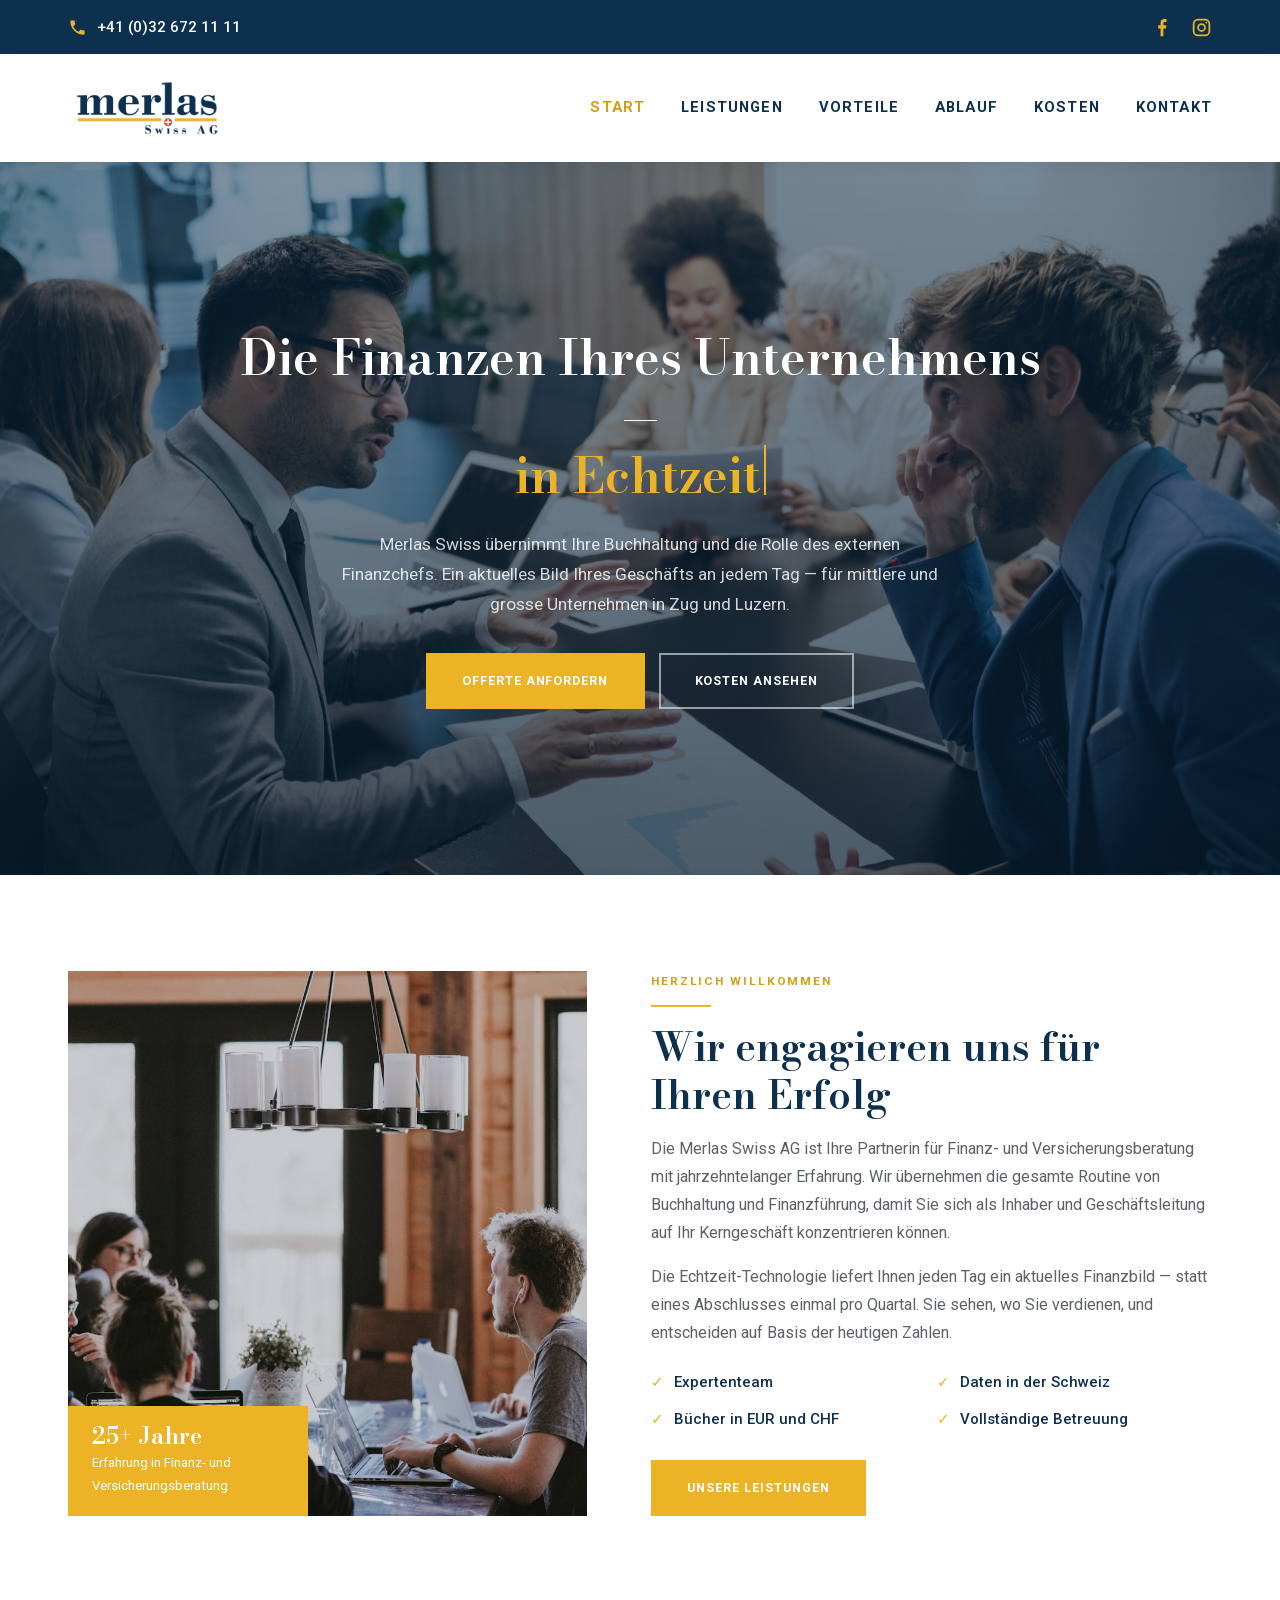
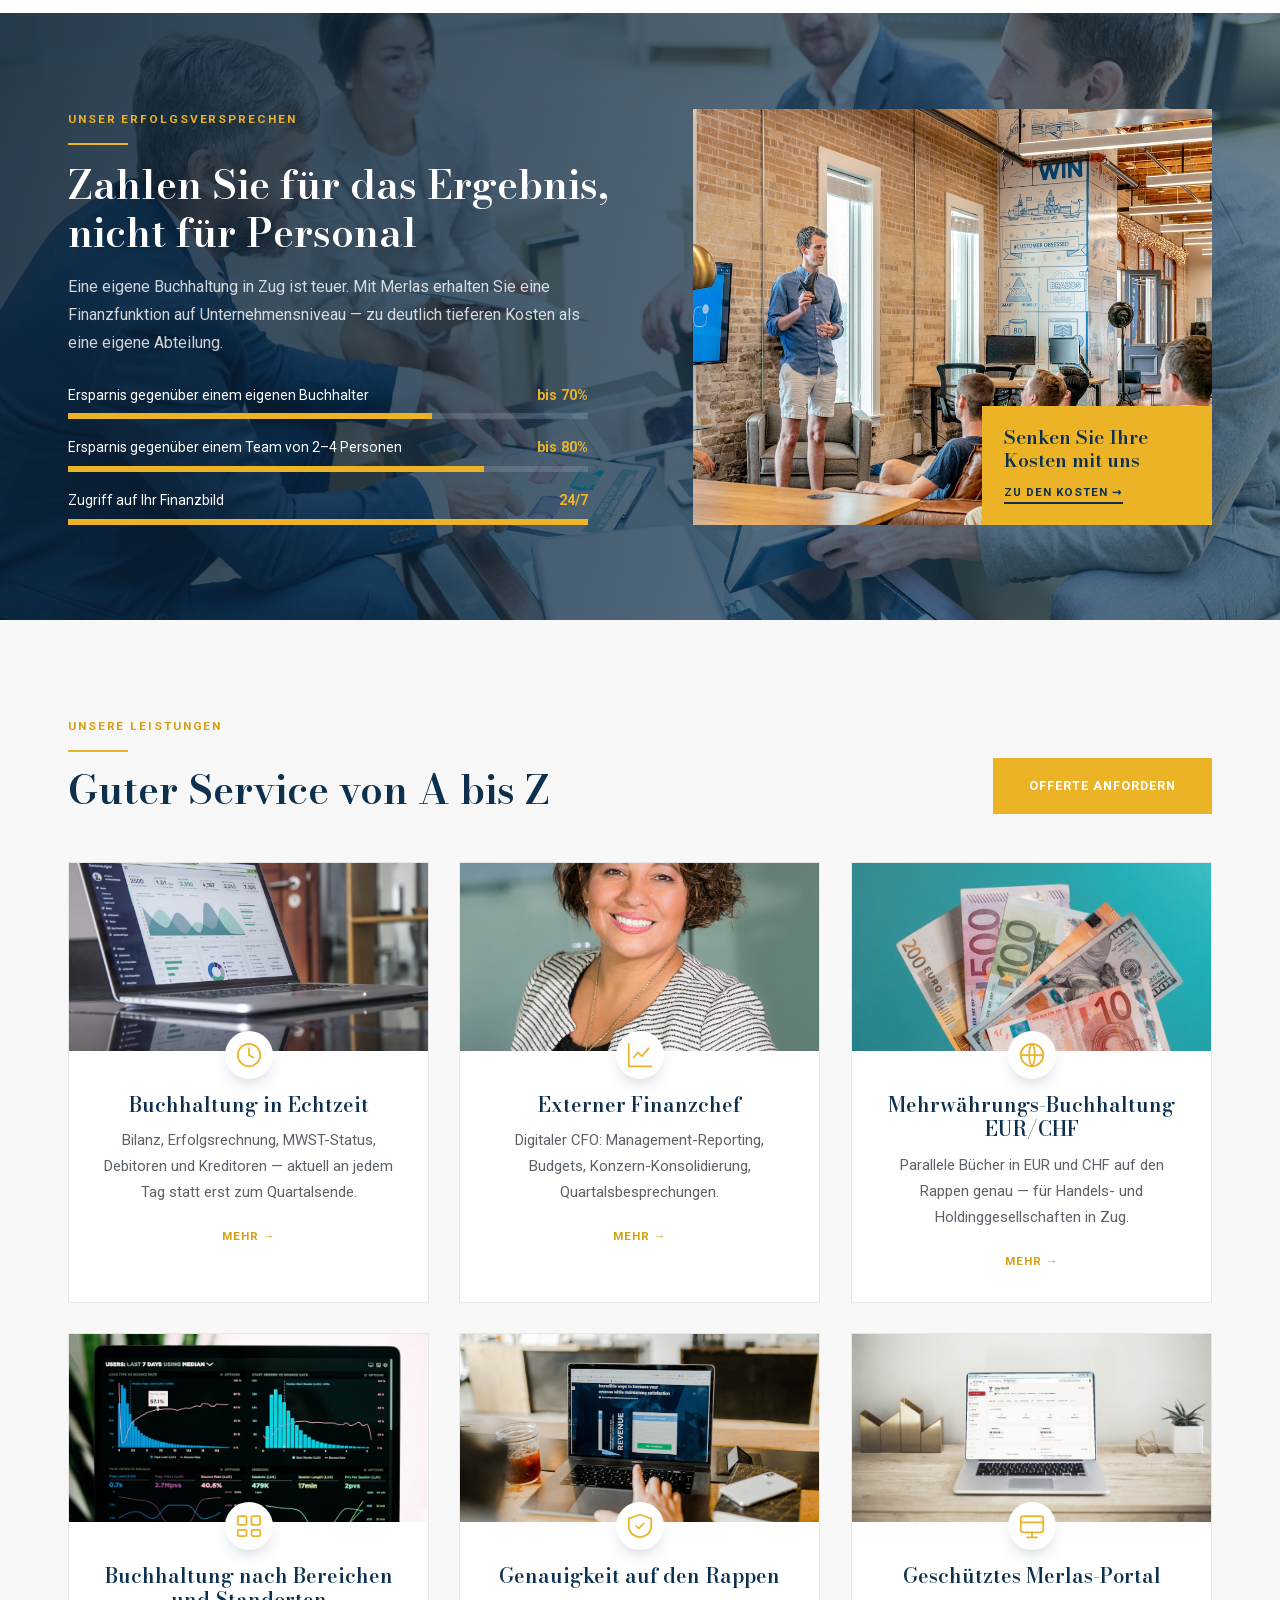
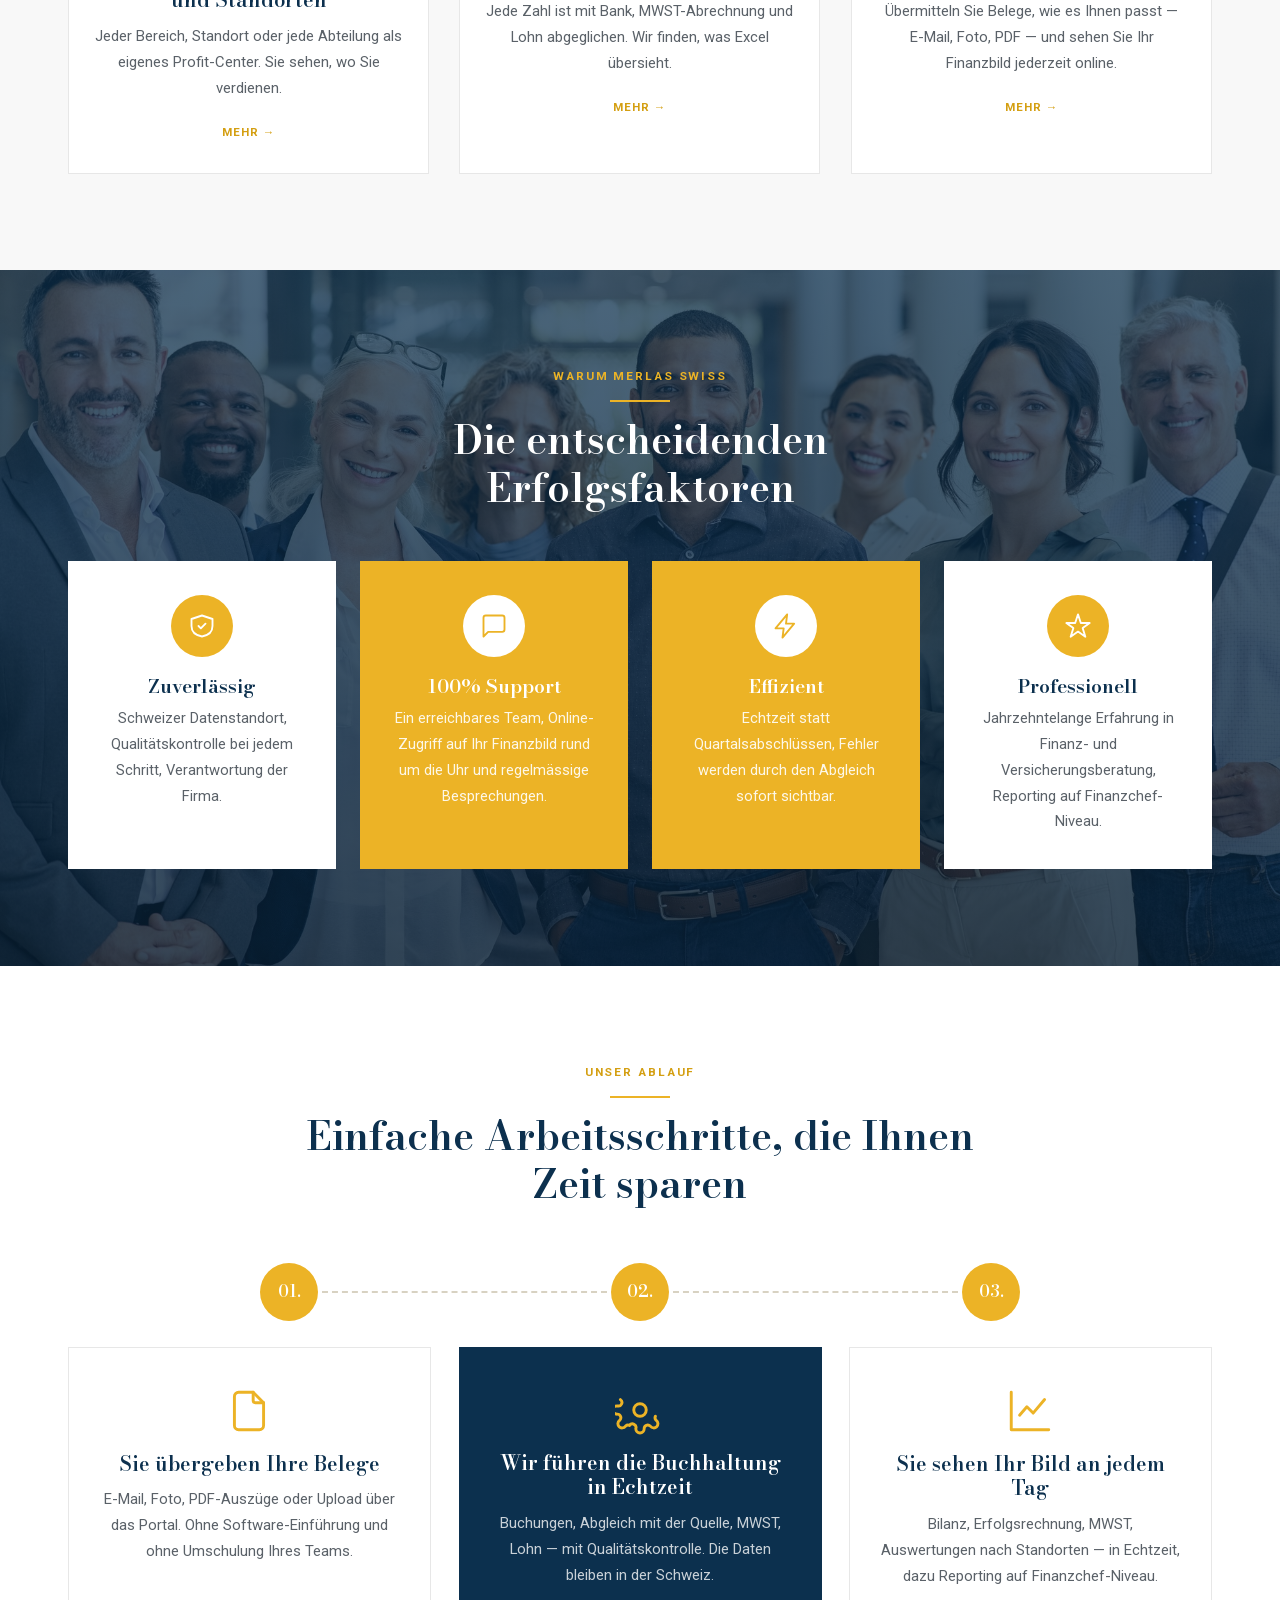
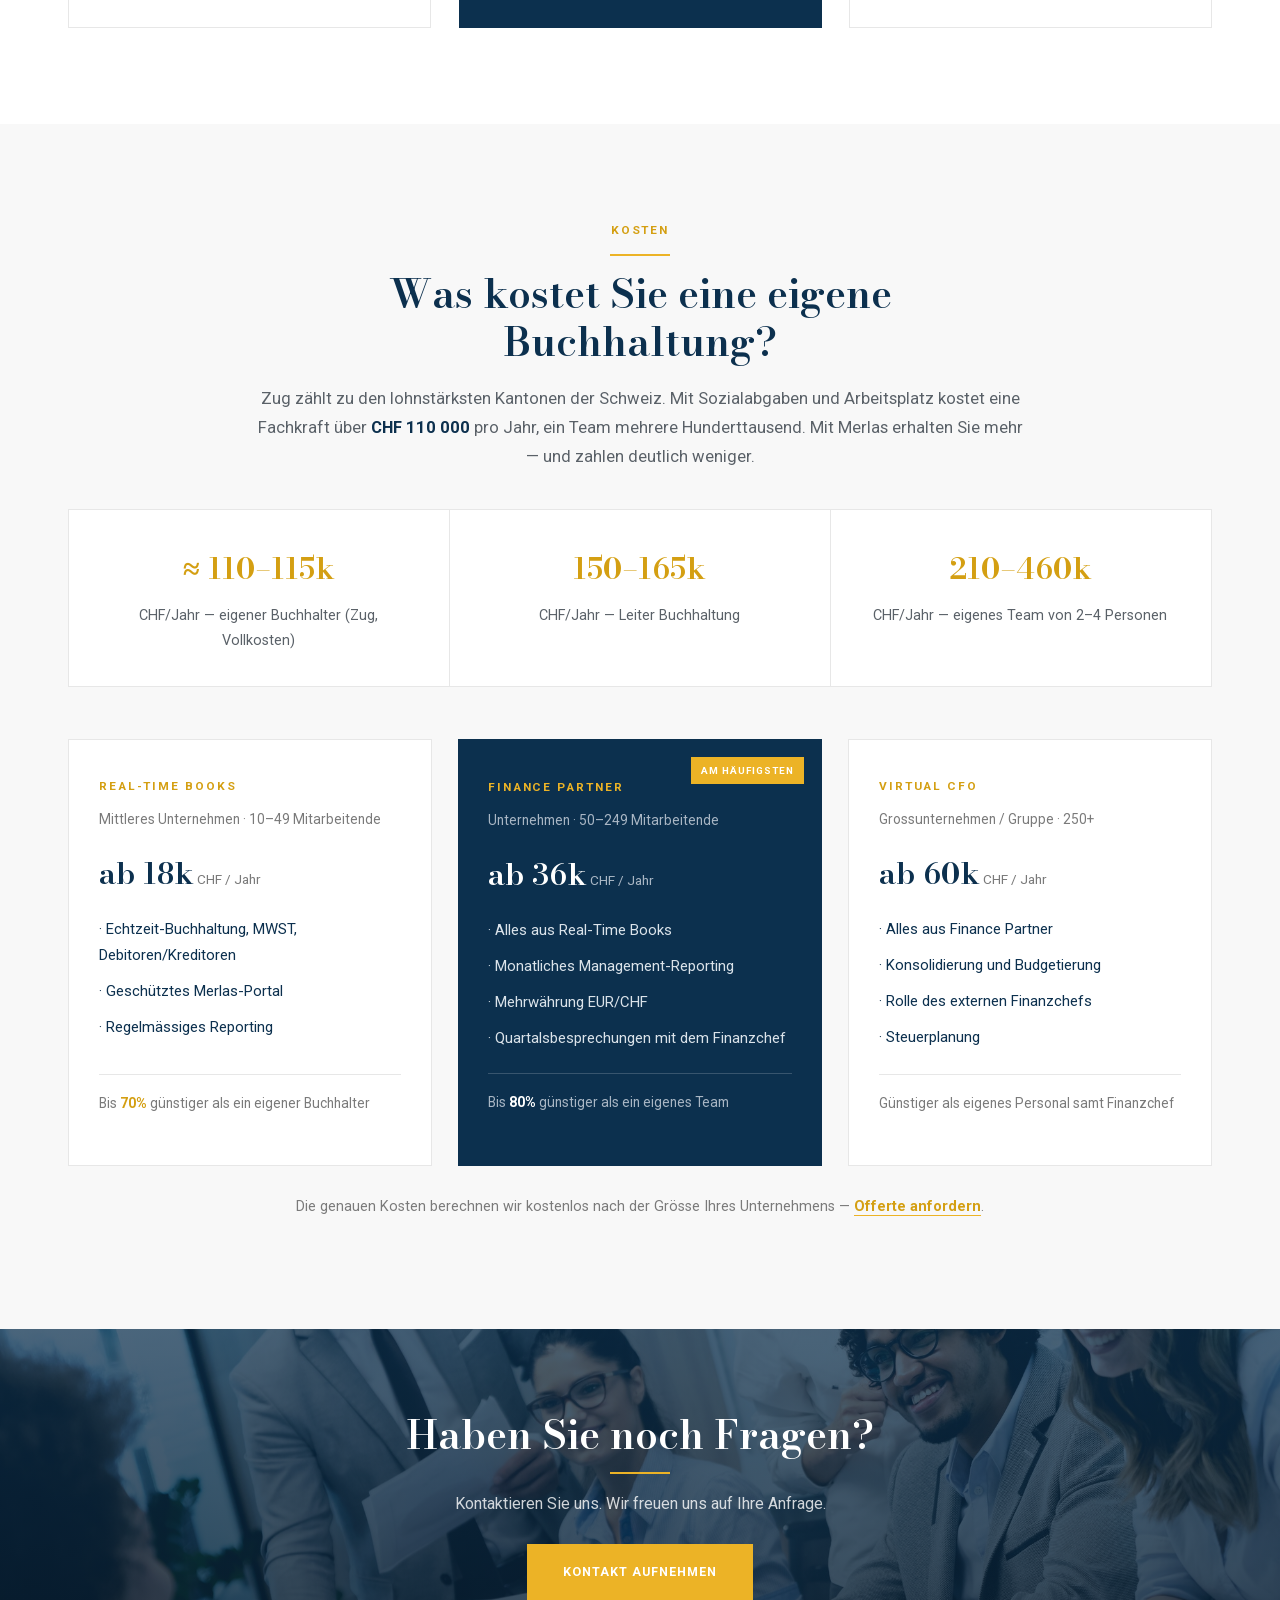
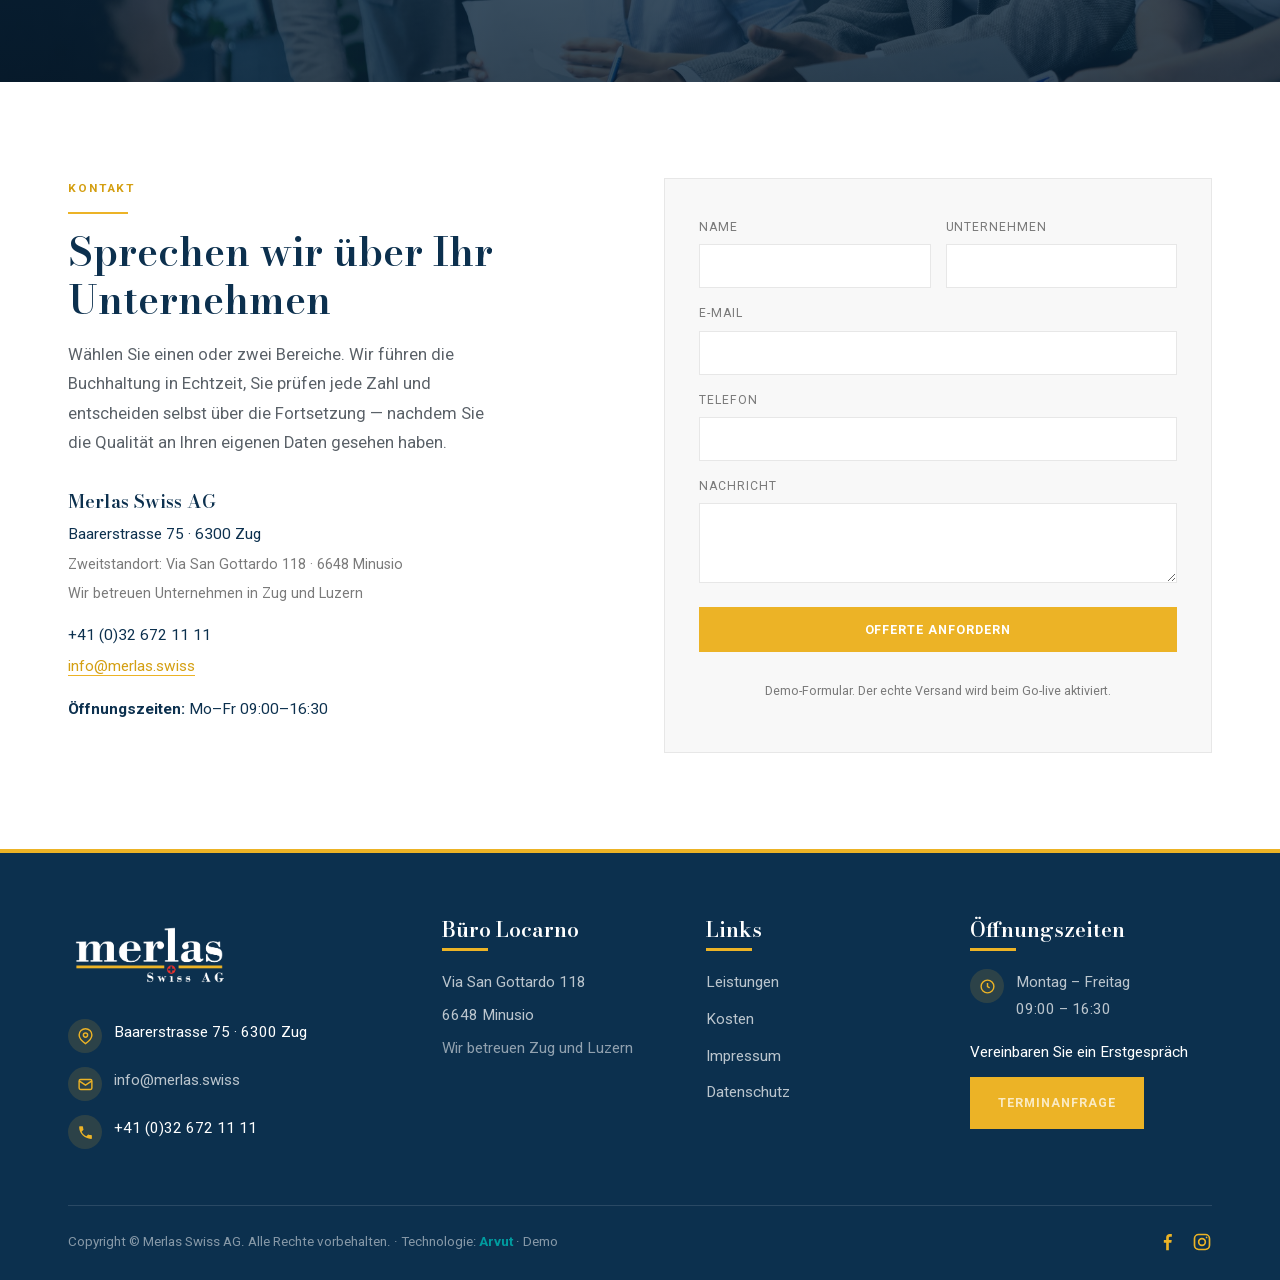
<file: index.html>
<!DOCTYPE html>
<html lang="de">
<head>
<meta charset="UTF-8">
<meta name="viewport" content="width=device-width, initial-scale=1.0">
<title>Merlas Swiss AG — Echtzeit-Buchhaltung für Unternehmen in Zug und Luzern</title>
<meta name="description" content="Die Merlas Swiss AG übernimmt Buchhaltung und die Rolle des externen Finanzchefs für mittlere und grosse Unternehmen in Zug und Luzern. Aktuelle Zahlen an jedem Tag — günstiger als eine eigene Abteilung.">
<style>
@import url('assets/fonts/merlas-fonts.css');
:root{
  --navy:#0C304E; --navy-d:#0a2742; --gold:#ECB326; --gold-h:#d49f12;
  --ink:#0C304E; --grey:#7A7A7A; --light:#F8F8F8; --line:#E7E7E7; --body:#5a6168; --green:#009b9f;
}
*{box-sizing:border-box;-webkit-font-smoothing:antialiased;}
html{scroll-behavior:smooth;}
body{margin:0;font-family:'Roboto',system-ui,sans-serif;color:var(--body);background:#fff;line-height:1.75;font-size:16px;}
a{text-decoration:none;color:inherit;}
h1,h2,h3,h4{font-family:'Bodoni Moda','Times New Roman',serif;color:var(--navy);font-weight:600;line-height:1.22;margin:0;}
.wrap{max-width:1200px;margin:0 auto;padding:0 28px;}
.kicker{font-family:'Roboto',sans-serif;text-transform:uppercase;letter-spacing:.16em;font-size:.74rem;font-weight:600;color:var(--gold-h);margin:0;}
.sep{width:60px;height:2px;background:var(--gold);margin:13px 0 0;}
.sep.center{margin-left:auto;margin-right:auto;}
.h-sec{font-family:'Bodoni Moda',serif;font-weight:600;color:var(--navy);font-size:clamp(1.8rem,3.3vw,2.5rem);line-height:1.2;}
.lead{font-size:1.04rem;color:var(--body);}
.btn{display:inline-block;font-family:'Roboto',sans-serif;text-transform:uppercase;letter-spacing:.08em;font-size:.78rem;font-weight:600;
  background:var(--gold);color:#fff;padding:15px 34px;border:2px solid var(--gold);transition:.22s;cursor:pointer;}
.btn:hover{background:var(--gold-h);border-color:var(--gold-h);}
.btn-out{background:transparent;color:#fff;border:2px solid rgba(255,255,255,.55);}
.btn-out:hover{background:#fff;color:var(--navy);}
.pad{padding:clamp(60px,7.5vw,98px) 0;}

/* ===== ШАПКА: navy-полоса сверху + белая шапка (как у Merlas) ===== */
.topbar{background:var(--navy);color:#fff;font-size:.95rem;}
.topbar .wrap{height:54px;display:flex;align-items:center;justify-content:space-between;gap:18px;}
.topbar .ph{display:flex;align-items:center;gap:10px;font-weight:500;}
.topbar .ph svg{color:var(--gold);}
.topbar .soc{display:flex;align-items:center;gap:18px;}
.topbar .soc a{color:var(--gold);display:inline-flex;}
header.main{position:sticky;top:0;z-index:90;background:#fff;box-shadow:0 4px 18px -12px rgba(12,48,78,.35);}
header.main .wrap{height:108px;display:flex;align-items:center;justify-content:space-between;gap:24px;}
header.main img.logo{height:72px;width:auto;display:block;}
.menu{display:flex;align-items:center;gap:clamp(20px,2.8vw,40px);}
.menu a{font-family:'Roboto',sans-serif;text-transform:uppercase;letter-spacing:.08em;font-size:.92rem;font-weight:600;color:var(--navy);transition:color .2s;}
.menu a:hover,.menu a.active{color:var(--gold-h);}
#burger{display:none;background:none;border:none;color:var(--navy);cursor:pointer;}

/* ===== HERO: сплошной navy, текст по центру, без фото ===== */
.hero{background:var(--navy);color:#fff;text-align:center;padding:clamp(96px,13vw,168px) 0;position:relative;overflow:hidden;}
.hero .bg{position:absolute;inset:0;width:100%;height:100%;object-fit:cover;object-position:50% 40%;animation:kenburns 14s ease-out both;}
@keyframes kenburns{from{transform:scale(1.08)}to{transform:scale(1)}}
.hero .deco{position:absolute;inset:0;background:linear-gradient(180deg,rgba(12,48,78,.52),rgba(8,31,51,.72));}
.hero .inner{position:relative;z-index:2;max-width:820px;margin:0 auto;}
.hero h1{color:#fff;font-size:clamp(2rem,4.4vw,3.1rem);line-height:1.18;margin:0 0 8px;}
.hero h1 .g{color:var(--gold);}
.caret{display:inline-block;width:2px;height:1em;background:var(--gold);margin-left:3px;vertical-align:-2px;animation:blink 1s step-end infinite;}
@keyframes blink{50%{opacity:0}}
.hero p.sub{color:rgba(255,255,255,.82);font-size:1.08rem;max-width:600px;margin:24px auto 34px;}

/* карточки */
.card{background:#fff;border:1px solid var(--line);transition:transform .3s,box-shadow .3s;height:100%;}
.card:hover{transform:translateY(-7px);box-shadow:0 28px 56px -32px rgba(12,48,78,.42);}
.svc-img{width:100%;height:188px;object-fit:cover;display:block;}
.svc-body{padding:30px 26px 28px;text-align:center;}
.svc-ic{width:48px;height:48px;color:var(--gold);margin:-50px auto 14px;background:#fff;border-radius:50%;padding:9px;box-shadow:0 8px 20px -10px rgba(12,48,78,.4);position:relative;z-index:2;}
.svc-ic svg{width:100%;height:100%;}
.svc-body h3{font-size:1.25rem;margin-bottom:10px;}
.svc-body p{font-size:.93rem;color:var(--body);margin:0 0 16px;}
.more{font-family:'Roboto',sans-serif;text-transform:uppercase;letter-spacing:.08em;font-size:.72rem;font-weight:600;color:var(--gold-h);}

/* анимации Merlas */
@keyframes fadeInLeft{from{opacity:0;transform:translateX(-44px)}to{opacity:1;transform:none}}
@keyframes fadeInRight{from{opacity:0;transform:translateX(44px)}to{opacity:1;transform:none}}
@keyframes fadeInUp{from{opacity:0;transform:translateY(30px)}to{opacity:1;transform:none}}
.anim-up{animation:fadeInUp 1s cubic-bezier(.22,.61,.36,1) .1s both;}
.reveal{opacity:0;transform:translateY(30px);transition:opacity .8s cubic-bezier(.22,.61,.36,1),transform .8s cubic-bezier(.22,.61,.36,1);will-change:opacity,transform;}
.reveal.l{transform:translateX(-44px);}.reveal.r{transform:translateX(44px);}
.reveal.in{opacity:1;transform:none;}
@media(prefers-reduced-motion:reduce){*{animation:none!important;transition:none!important;scroll-behavior:auto;}.reveal{opacity:1;transform:none;}}

#toTop{position:fixed;right:24px;bottom:24px;z-index:60;width:48px;height:48px;background:var(--gold);color:#fff;border:none;cursor:pointer;display:flex;align-items:center;justify-content:center;box-shadow:0 12px 28px -12px rgba(12,48,78,.5);opacity:0;visibility:hidden;transform:translateY(12px);transition:.3s;}
#toTop.show{opacity:1;visibility:visible;transform:none;}#toTop:hover{background:var(--navy);}

@media(max-width:900px){
  .menu{position:fixed;inset:162px 0 auto 0;background:#fff;flex-direction:column;gap:0;padding:6px 0;transform:translateY(-160%);transition:transform .3s;box-shadow:0 16px 30px -16px rgba(12,48,78,.4);}
  .menu.open{transform:none;}
  .menu a{padding:14px 28px;width:100%;border-bottom:1px solid var(--line);}
  #burger{display:block;}
  .two-col{grid-template-columns:1fr!important;}
  .topbar .wrap{justify-content:center;}.topbar .soc{display:none;}
}
</style>
</head>
<body>

<!-- ===== ШАПКА ===== -->
<div class="topbar">
  <div class="wrap">
    <span class="ph"><svg width="19" height="19" viewBox="0 0 24 24" fill="currentColor"><path d="M6.6 10.8c1.4 2.8 3.8 5.1 6.6 6.6l2.2-2.2c.3-.3.7-.4 1-.2 1.1.4 2.3.6 3.6.6.6 0 1 .4 1 1V20c0 .6-.4 1-1 1C10.6 21 3 13.4 3 4c0-.6.4-1 1-1h3.5c.6 0 1 .4 1 1 0 1.2.2 2.4.6 3.6.1.4 0 .8-.3 1l-2.2 2.2z"/></svg> +41 (0)32 672 11 11</span>
    <span class="soc">
      <a href="#" aria-label="Facebook"><svg width="21" height="21" viewBox="0 0 24 24" fill="currentColor"><path d="M13 22v-9h3l.5-3.5H13V7.3c0-1 .3-1.7 1.8-1.7H16.6V2.5C16.2 2.4 15.1 2.3 14 2.3c-2.5 0-4.2 1.5-4.2 4.3v2.9H7v3.5h2.8V22H13z"/></svg></a>
      <a href="#" aria-label="Instagram"><svg width="21" height="21" viewBox="0 0 24 24" fill="none" stroke="currentColor" stroke-width="2"><rect x="3" y="3" width="18" height="18" rx="5"/><circle cx="12" cy="12" r="4"/><circle cx="17.5" cy="6.5" r="1" fill="currentColor" stroke="none"/></svg></a>
    </span>
  </div>
</div>
<header class="main" id="top">
  <div class="wrap">
    <a href="#top" aria-label="Merlas Swiss AG"><img class="logo" src="assets/img/logo-merlas-dark.png?v=3" alt="Merlas Swiss AG"></a>
    <button id="burger" aria-label="Menü"><svg width="28" height="28" viewBox="0 0 24 24" fill="none" stroke="currentColor" stroke-width="2"><path d="M3 6h18M3 12h18M3 18h18"/></svg></button>
    <nav class="menu" id="menu">
      <a href="#top" class="active">Start</a>
      <a href="#uslugi">Leistungen</a>
      <a href="#faktory">Vorteile</a>
      <a href="#workflow">Ablauf</a>
      <a href="#stoimost">Kosten</a>
      <a href="#contact">Kontakt</a>
    </nav>
  </div>
</header>

<!-- ===== HERO (сплошной navy, по центру) ===== -->
<section class="hero">
  <img class="bg" src="assets/img/hero-bg.jpg?v=4" alt="Team von Merlas Swiss">
  <div class="deco"></div>
  <div class="wrap">
    <div class="inner anim-up">
      <h1>Die Finanzen Ihres Unternehmens —<br><span class="g" id="typed">in Echtzeit</span><span class="caret"></span></h1>
      <p class="sub">Merlas Swiss übernimmt Ihre Buchhaltung und die Rolle des externen Finanzchefs. Ein aktuelles Bild Ihres Geschäfts an jedem Tag — für mittlere und grosse Unternehmen in Zug und Luzern.</p>
      <div style="display:flex;gap:14px;justify-content:center;flex-wrap:wrap;">
        <a href="#contact" class="btn">Offerte anfordern</a>
        <a href="#stoimost" class="btn btn-out">Kosten ansehen</a>
      </div>
    </div>
  </div>
</section>

<!-- ===== ИНТРО (фото слева поменьше, текст справа выше) ===== -->
<section class="pad" style="background:#fff;">
  <div class="wrap two-col" style="display:grid;grid-template-columns:1fr 1.08fr;gap:clamp(34px,5vw,64px);align-items:stretch;">
    <div class="reveal l" style="position:relative;min-height:100%;">
      <img src="assets/img/team.jpg?v=4" alt="Team von Merlas Swiss" style="width:100%;height:100%;min-height:380px;object-fit:cover;display:block;">
      <div style="position:absolute;left:0;bottom:0;background:var(--gold);color:#fff;padding:18px 24px;max-width:240px;">
        <div style="font-family:'Bodoni Moda',serif;font-size:1.5rem;font-weight:600;line-height:1;">25+ Jahre</div>
        <div style="font-size:.82rem;margin-top:4px;">Erfahrung in Finanz- und Versicherungsberatung</div>
      </div>
    </div>
    <div class="reveal r">
      <p class="kicker">Herzlich willkommen</p>
      <div class="sep"></div>
      <h2 class="h-sec" style="margin:16px 0 16px;">Wir engagieren uns für Ihren Erfolg</h2>
      <p style="margin-bottom:15px;">Die Merlas Swiss AG ist Ihre Partnerin für Finanz- und Versicherungsberatung mit jahrzehntelanger Erfahrung. Wir übernehmen die gesamte Routine von Buchhaltung und Finanzführung, damit Sie sich als Inhaber und Geschäftsleitung auf Ihr Kerngeschäft konzentrieren können.</p>
      <p style="margin-bottom:22px;">Die Echtzeit-Technologie liefert Ihnen jeden Tag ein aktuelles Finanzbild — statt eines Abschlusses einmal pro Quartal. Sie sehen, wo Sie verdienen, und entscheiden auf Basis der heutigen Zahlen.</p>
      <ul style="list-style:none;padding:0;margin:0 0 28px;display:grid;grid-template-columns:1fr 1fr;gap:11px;">
        <li style="display:flex;gap:10px;align-items:center;font-size:.94rem;color:var(--navy);font-weight:500;"><span style="color:var(--gold);font-weight:700;">✓</span>Expertenteam</li>
        <li style="display:flex;gap:10px;align-items:center;font-size:.94rem;color:var(--navy);font-weight:500;"><span style="color:var(--gold);font-weight:700;">✓</span>Daten in der Schweiz</li>
        <li style="display:flex;gap:10px;align-items:center;font-size:.94rem;color:var(--navy);font-weight:500;"><span style="color:var(--gold);font-weight:700;">✓</span>Bücher in EUR und CHF</li>
        <li style="display:flex;gap:10px;align-items:center;font-size:.94rem;color:var(--navy);font-weight:500;"><span style="color:var(--gold);font-weight:700;">✓</span>Vollständige Betreuung</li>
      </ul>
      <a href="#uslugi" class="btn">Unsere Leistungen</a>
    </div>
  </div>
</section>

<!-- ===== NAVY-СЕКЦИЯ (затемнённое фото-фон, текст+бары слева, фото справа) ===== -->
<section class="pad" style="position:relative;overflow:hidden;background:var(--navy);">
  <img src="assets/img/navy-bg1.jpg?v=4" alt="" style="position:absolute;inset:0;width:100%;height:100%;object-fit:cover;">
  <div style="position:absolute;inset:0;background:linear-gradient(100deg,rgba(8,31,51,.86) 0%,rgba(12,48,78,.58) 100%);"></div>
  <div class="wrap two-col" style="position:relative;z-index:2;display:grid;grid-template-columns:1.05fr .95fr;gap:clamp(34px,4vw,60px);align-items:stretch;">
    <div class="reveal l">
      <p class="kicker" style="color:var(--gold);">Unser Erfolgsversprechen</p>
      <div class="sep"></div>
      <h2 class="h-sec" style="color:#fff;margin:16px 0 16px;">Zahlen Sie für das Ergebnis,<br>nicht für Personal</h2>
      <p style="color:rgba(255,255,255,.8);margin-bottom:26px;max-width:520px;">Eine eigene Buchhaltung in Zug ist teuer. Mit Merlas erhalten Sie eine Finanzfunktion auf Unternehmensniveau — zu deutlich tieferen Kosten als eine eigene Abteilung.</p>
      <div style="display:flex;flex-direction:column;gap:16px;max-width:520px;">
        <div>
          <div style="display:flex;justify-content:space-between;font-size:.88rem;color:#fff;margin-bottom:6px;"><span>Ersparnis gegenüber einem eigenen Buchhalter</span><b style="color:var(--gold);">bis 70%</b></div>
          <div style="height:6px;background:rgba(255,255,255,.14);overflow:hidden;"><i style="display:block;height:100%;width:70%;background:var(--gold);"></i></div>
        </div>
        <div>
          <div style="display:flex;justify-content:space-between;font-size:.88rem;color:#fff;margin-bottom:6px;"><span>Ersparnis gegenüber einem Team von 2–4 Personen</span><b style="color:var(--gold);">bis 80%</b></div>
          <div style="height:6px;background:rgba(255,255,255,.14);overflow:hidden;"><i style="display:block;height:100%;width:80%;background:var(--gold);"></i></div>
        </div>
        <div>
          <div style="display:flex;justify-content:space-between;font-size:.88rem;color:#fff;margin-bottom:6px;"><span>Zugriff auf Ihr Finanzbild</span><b style="color:var(--gold);">24/7</b></div>
          <div style="height:6px;background:rgba(255,255,255,.14);overflow:hidden;"><i style="display:block;height:100%;width:100%;background:var(--gold);"></i></div>
        </div>
      </div>
    </div>
    <div class="reveal r" style="position:relative;min-height:100%;">
      <img src="assets/img/advisor.jpg?v=4" alt="Finanzberatung" style="width:100%;height:100%;min-height:360px;object-fit:cover;display:block;">
      <div style="position:absolute;right:0;bottom:0;background:var(--gold);color:var(--navy);padding:20px 22px;max-width:230px;">
        <div style="font-family:'Bodoni Moda',serif;font-size:1.2rem;font-weight:600;line-height:1.2;">Senken Sie Ihre Kosten mit uns</div>
        <a href="#stoimost" style="display:inline-block;margin-top:10px;font-size:.72rem;font-weight:700;text-transform:uppercase;letter-spacing:.08em;color:var(--navy);border-bottom:2px solid var(--navy);">Zu den Kosten →</a>
      </div>
    </div>
  </div>
</section>

<!-- ===== УСЛУГИ (карточки с фото, как «Guter Service von A bis Z») ===== -->
<section id="uslugi" class="pad" style="background:var(--light);">
  <div class="wrap">
    <div style="display:flex;justify-content:space-between;align-items:flex-end;flex-wrap:wrap;gap:20px;margin-bottom:48px;">
      <div class="reveal l">
        <p class="kicker">Unsere Leistungen</p>
        <div class="sep"></div>
        <h2 class="h-sec" style="margin-top:14px;">Guter Service von A bis Z</h2>
      </div>
      <a href="#contact" class="btn reveal r">Offerte anfordern</a>
    </div>
    <div style="display:grid;grid-template-columns:repeat(auto-fit,minmax(300px,1fr));gap:30px;">
      <div class="card reveal"><img class="svc-img" src="assets/img/s-buch.jpg?v=6" alt=""><div class="svc-body"><div class="svc-ic"><svg viewBox="0 0 24 24" fill="none" stroke="currentColor" stroke-width="1.4" stroke-linecap="round" stroke-linejoin="round"><circle cx="12" cy="12" r="9"/><path d="M12 6.5v5.5l3.5 2"/></svg></div><h3>Buchhaltung in Echtzeit</h3><p>Bilanz, Erfolgsrechnung, MWST-Status, Debitoren und Kreditoren — aktuell an jedem Tag statt erst zum Quartalsende.</p><a href="#contact" class="more">Mehr →</a></div></div>
      <div class="card reveal"><img class="svc-img" src="assets/img/s-cfo.jpg?v=6" alt=""><div class="svc-body"><div class="svc-ic"><svg viewBox="0 0 24 24" fill="none" stroke="currentColor" stroke-width="1.4" stroke-linecap="round" stroke-linejoin="round"><path d="M3 3v18h18"/><path d="M7 14l3.5-4 3 3 5.5-6.5"/></svg></div><h3>Externer Finanzchef</h3><p>Digitaler CFO: Management-Reporting, Budgets, Konzern-Konsolidierung, Quartalsbesprechungen.</p><a href="#contact" class="more">Mehr →</a></div></div>
      <div class="card reveal"><img class="svc-img" src="assets/img/s-eurchf.jpg?v=6" alt=""><div class="svc-body"><div class="svc-ic"><svg viewBox="0 0 24 24" fill="none" stroke="currentColor" stroke-width="1.4" stroke-linecap="round" stroke-linejoin="round"><circle cx="12" cy="12" r="9"/><path d="M3 12h18M12 3c3 3 3 15 0 18M12 3c-3 3-3 15 0 18"/></svg></div><h3>Mehrwährungs-Buchhaltung EUR/CHF</h3><p>Parallele Bücher in EUR und CHF auf den Rappen genau — für Handels- und Holdinggesellschaften in Zug.</p><a href="#contact" class="more">Mehr →</a></div></div>
      <div class="card reveal"><img class="svc-img" src="assets/img/s-filial.jpg?v=6" alt=""><div class="svc-body"><div class="svc-ic"><svg viewBox="0 0 24 24" fill="none" stroke="currentColor" stroke-width="1.4" stroke-linecap="round" stroke-linejoin="round"><rect x="3" y="4" width="7" height="7" rx="1"/><rect x="14" y="4" width="7" height="7" rx="1"/><rect x="3" y="15" width="7" height="5" rx="1"/><rect x="14" y="15" width="7" height="5" rx="1"/></svg></div><h3>Buchhaltung nach Bereichen und Standorten</h3><p>Jeder Bereich, Standort oder jede Abteilung als eigenes Profit-Center. Sie sehen, wo Sie verdienen.</p><a href="#contact" class="more">Mehr →</a></div></div>
      <div class="card reveal"><img class="svc-img" src="assets/img/s-praez.jpg?v=6" alt=""><div class="svc-body"><div class="svc-ic"><svg viewBox="0 0 24 24" fill="none" stroke="currentColor" stroke-width="1.4" stroke-linecap="round" stroke-linejoin="round"><path d="M9 12l2 2 4-4"/><path d="M21 12c0 5-3.5 8-9 9-5.5-1-9-4-9-9V6l9-3 9 3z"/></svg></div><h3>Genauigkeit auf den Rappen</h3><p>Jede Zahl ist mit Bank, MWST-Abrechnung und Lohn abgeglichen. Wir finden, was Excel übersieht.</p><a href="#contact" class="more">Mehr →</a></div></div>
      <div class="card reveal"><img class="svc-img" src="assets/img/s-portal.jpg?v=6" alt=""><div class="svc-body"><div class="svc-ic"><svg viewBox="0 0 24 24" fill="none" stroke="currentColor" stroke-width="1.4" stroke-linecap="round" stroke-linejoin="round"><rect x="3" y="4" width="18" height="13" rx="2"/><path d="M3 9h18M8 21h8M12 17v4"/></svg></div><h3>Geschütztes Merlas-Portal</h3><p>Übermitteln Sie Belege, wie es Ihnen passt — E-Mail, Foto, PDF — und sehen Sie Ihr Finanzbild jederzeit online.</p><a href="#contact" class="more">Mehr →</a></div></div>
    </div>
  </div>
</section>

<!-- ===== ФАКТОРЫ (затемнённое фото-фон, бело-золотые карточки) ===== -->
<section id="faktory" class="pad" style="position:relative;overflow:hidden;background:var(--navy);">
  <img src="assets/img/navy-bg2.jpg?v=4" alt="" style="position:absolute;inset:0;width:100%;height:100%;object-fit:cover;">
  <div style="position:absolute;inset:0;background:linear-gradient(180deg,rgba(12,48,78,.74),rgba(8,31,51,.8));"></div>
  <div class="wrap" style="position:relative;z-index:2;">
    <div class="reveal" style="text-align:center;max-width:680px;margin:0 auto 50px;">
      <p class="kicker" style="color:var(--gold);">Warum Merlas Swiss</p>
      <div class="sep center"></div>
      <h2 class="h-sec" style="color:#fff;margin-top:14px;">Die entscheidenden Erfolgsfaktoren</h2>
    </div>
    <div style="display:grid;grid-template-columns:repeat(auto-fit,minmax(230px,1fr));gap:24px;">
      <div class="reveal" style="background:#fff;padding:34px 28px;text-align:center;">
        <div style="width:62px;height:62px;background:var(--gold);border-radius:50%;display:flex;align-items:center;justify-content:center;margin:0 auto 18px;color:#fff;"><svg width="28" height="28" viewBox="0 0 24 24" fill="none" stroke="currentColor" stroke-width="1.6" stroke-linecap="round" stroke-linejoin="round"><path d="M9 12l2 2 4-4"/><path d="M21 12c0 5-3.5 8-9 9-5.5-1-9-4-9-9V6l9-3 9 3z"/></svg></div>
        <h3 style="font-size:1.2rem;margin-bottom:8px;">Zuverlässig</h3><p style="font-size:.92rem;margin:0;color:var(--body);">Schweizer Datenstandort, Qualitätskontrolle bei jedem Schritt, Verantwortung der Firma.</p>
      </div>
      <div class="reveal" style="background:var(--gold);padding:34px 28px;text-align:center;">
        <div style="width:62px;height:62px;background:#fff;border-radius:50%;display:flex;align-items:center;justify-content:center;margin:0 auto 18px;color:var(--gold);"><svg width="28" height="28" viewBox="0 0 24 24" fill="none" stroke="currentColor" stroke-width="1.6" stroke-linecap="round" stroke-linejoin="round"><path d="M21 15a2 2 0 0 1-2 2H7l-4 4V5a2 2 0 0 1 2-2h14a2 2 0 0 1 2 2z"/></svg></div>
        <h3 style="font-size:1.2rem;margin-bottom:8px;color:#fff;">100% Support</h3><p style="font-size:.92rem;margin:0;color:rgba(255,255,255,.9);">Ein erreichbares Team, Online-Zugriff auf Ihr Finanzbild rund um die Uhr und regelmässige Besprechungen.</p>
      </div>
      <div class="reveal" style="background:var(--gold);padding:34px 28px;text-align:center;">
        <div style="width:62px;height:62px;background:#fff;border-radius:50%;display:flex;align-items:center;justify-content:center;margin:0 auto 18px;color:var(--gold);"><svg width="28" height="28" viewBox="0 0 24 24" fill="none" stroke="currentColor" stroke-width="1.6" stroke-linecap="round" stroke-linejoin="round"><path d="M13 2L3 14h7l-1 8 10-12h-7z"/></svg></div>
        <h3 style="font-size:1.2rem;margin-bottom:8px;color:#fff;">Effizient</h3><p style="font-size:.92rem;margin:0;color:rgba(255,255,255,.9);">Echtzeit statt Quartalsabschlüssen, Fehler werden durch den Abgleich sofort sichtbar.</p>
      </div>
      <div class="reveal" style="background:#fff;padding:34px 28px;text-align:center;">
        <div style="width:62px;height:62px;background:var(--gold);border-radius:50%;display:flex;align-items:center;justify-content:center;margin:0 auto 18px;color:#fff;"><svg width="28" height="28" viewBox="0 0 24 24" fill="none" stroke="currentColor" stroke-width="1.6" stroke-linecap="round" stroke-linejoin="round"><path d="M12 2l2.4 7.4H22l-6 4.4 2.3 7.4L12 16.8 5.7 21.2 8 13.8 2 9.4h7.6z"/></svg></div>
        <h3 style="font-size:1.2rem;margin-bottom:8px;">Professionell</h3><p style="font-size:.92rem;margin:0;color:var(--body);">Jahrzehntelange Erfahrung in Finanz- und Versicherungsberatung, Reporting auf Finanzchef-Niveau.</p>
      </div>
    </div>
  </div>
</section>

<!-- ===== WORKFLOW (пунктирная линия 01/02/03) ===== -->
<section id="workflow" class="pad" style="background:#fff;">
  <div class="wrap">
    <div class="reveal" style="text-align:center;max-width:700px;margin:0 auto 56px;">
      <p class="kicker">Unser Ablauf</p>
      <div class="sep center"></div>
      <h2 class="h-sec" style="margin-top:14px;">Einfache Arbeitsschritte, die Ihnen Zeit sparen</h2>
    </div>
    <div class="reveal" style="display:flex;align-items:center;justify-content:center;gap:0;max-width:760px;margin:0 auto 8px;">
      <span class="wf-num">01.</span><span class="wf-line"></span><span class="wf-num">02.</span><span class="wf-line"></span><span class="wf-num">03.</span>
    </div>
    <div style="display:grid;grid-template-columns:repeat(auto-fit,minmax(260px,1fr));gap:28px;margin-top:26px;">
      <div class="reveal" style="background:#fff;border:1px solid var(--line);padding:38px 30px;text-align:center;">
        <div class="wf-ic"><svg viewBox="0 0 24 24" fill="none" stroke="currentColor" stroke-width="1.4" stroke-linecap="round" stroke-linejoin="round"><path d="M14 3v4a1 1 0 0 0 1 1h4"/><path d="M17 21H7a2 2 0 0 1-2-2V5a2 2 0 0 1 2-2h7l5 5v11a2 2 0 0 1-2 2z"/></svg></div>
        <h3 style="font-size:1.25rem;margin:0 0 10px;">Sie übergeben Ihre Belege</h3>
        <p style="font-size:.93rem;margin:0;">E-Mail, Foto, PDF-Auszüge oder Upload über das Portal. Ohne Software-Einführung und ohne Umschulung Ihres Teams.</p>
      </div>
      <div class="reveal" style="background:var(--navy);color:#dde6ee;padding:38px 30px;text-align:center;">
        <div class="wf-ic" style="color:var(--gold);"><svg viewBox="0 0 24 24" fill="none" stroke="currentColor" stroke-width="1.4" stroke-linecap="round" stroke-linejoin="round"><circle cx="12" cy="12" r="3"/><path d="M19.4 15a1.7 1.7 0 0 0 .3 1.9l.1.1a2 2 0 1 1-2.8 2.8l-.1-.1a1.7 1.7 0 0 0-2.9 1.2V21a2 2 0 1 1-4 0v-.1A1.7 1.7 0 0 0 7 19.4a1.7 1.7 0 0 0-1.9.3l-.1.1a2 2 0 1 1-2.8-2.8l.1-.1a1.7 1.7 0 0 0-1.2-2.9H1a2 2 0 1 1 0-4h.1A1.7 1.7 0 0 0 2.6 7"/></svg></div>
        <h3 style="font-size:1.25rem;margin:0 0 10px;color:#fff;">Wir führen die Buchhaltung in Echtzeit</h3>
        <p style="font-size:.93rem;margin:0;color:rgba(255,255,255,.78);">Buchungen, Abgleich mit der Quelle, MWST, Lohn — mit Qualitätskontrolle. Die Daten bleiben in der Schweiz.</p>
      </div>
      <div class="reveal" style="background:#fff;border:1px solid var(--line);padding:38px 30px;text-align:center;">
        <div class="wf-ic"><svg viewBox="0 0 24 24" fill="none" stroke="currentColor" stroke-width="1.4" stroke-linecap="round" stroke-linejoin="round"><path d="M3 3v18h18"/><path d="M7 14l3.5-4 3 3 5.5-6.5"/></svg></div>
        <h3 style="font-size:1.25rem;margin:0 0 10px;">Sie sehen Ihr Bild an jedem Tag</h3>
        <p style="font-size:.93rem;margin:0;">Bilanz, Erfolgsrechnung, MWST, Auswertungen nach Standorten — in Echtzeit, dazu Reporting auf Finanzchef-Niveau.</p>
      </div>
    </div>
  </div>
</section>
<style>
.wf-num{font-family:'Bodoni Moda',serif;font-weight:600;font-size:1.05rem;color:#fff;background:var(--gold);width:58px;height:58px;border-radius:50%;display:flex;align-items:center;justify-content:center;flex-shrink:0;}
.wf-line{flex:1;height:0;border-top:2px dashed #d8d2c2;margin:0 4px;}
.wf-ic{width:50px;height:50px;color:var(--gold);margin:0 auto 16px;}.wf-ic svg{width:100%;height:100%;}
@media(max-width:560px){.wf-line{display:none;}.reveal .wf-num{margin:0 6px;}}
</style>

<!-- ===== СТОИМОСТЬ ===== -->
<section id="stoimost" class="pad" style="background:var(--light);">
  <div class="wrap">
    <div class="reveal" style="text-align:center;max-width:780px;margin:0 auto 30px;">
      <p class="kicker">Kosten</p>
      <div class="sep center"></div>
      <h2 class="h-sec" style="margin-top:14px;">Was kostet Sie eine eigene Buchhaltung?</h2>
      <p class="lead" style="margin-top:18px;">Zug zählt zu den lohnstärksten Kantonen der Schweiz. Mit Sozialabgaben und Arbeitsplatz kostet eine Fachkraft über <b style="color:var(--navy);">CHF 110 000</b> pro Jahr, ein Team mehrere Hunderttausend. Mit Merlas erhalten Sie mehr — und zahlen deutlich weniger.</p>
    </div>
    <div style="display:grid;grid-template-columns:repeat(auto-fit,minmax(220px,1fr));gap:0;border:1px solid var(--line);background:#fff;margin:38px 0 52px;">
      <div class="reveal" style="padding:32px;text-align:center;border-right:1px solid var(--line);"><div style="font-family:'Bodoni Moda',serif;font-weight:600;font-size:1.9rem;color:var(--gold-h);">≈ 110–115k</div><div style="margin-top:8px;font-size:.9rem;">CHF/Jahr — eigener Buchhalter (Zug, Vollkosten)</div></div>
      <div class="reveal" style="padding:32px;text-align:center;border-right:1px solid var(--line);"><div style="font-family:'Bodoni Moda',serif;font-weight:600;font-size:1.9rem;color:var(--gold-h);">150–165k</div><div style="margin-top:8px;font-size:.9rem;">CHF/Jahr — Leiter Buchhaltung</div></div>
      <div class="reveal" style="padding:32px;text-align:center;"><div style="font-family:'Bodoni Moda',serif;font-weight:600;font-size:1.9rem;color:var(--gold-h);">210–460k</div><div style="margin-top:8px;font-size:.9rem;">CHF/Jahr — eigenes Team von 2–4 Personen</div></div>
    </div>
    <div style="display:grid;grid-template-columns:repeat(auto-fit,minmax(280px,1fr));gap:26px;align-items:stretch;">
      <div class="reveal" style="background:#fff;border:1px solid var(--line);padding:36px 30px;display:flex;flex-direction:column;">
        <p class="kicker">Real-Time Books</p>
        <p style="font-size:.86rem;margin:10px 0 0;color:var(--grey);">Mittleres Unternehmen · 10–49 Mitarbeitende</p>
        <div style="margin:16px 0;"><span style="font-family:'Bodoni Moda',serif;font-weight:600;font-size:1.9rem;color:var(--navy);">ab 18k</span><span style="font-size:.85rem;color:var(--grey);"> CHF / Jahr</span></div>
        <ul style="list-style:none;padding:0;margin:0;flex:1;display:flex;flex-direction:column;gap:10px;font-size:.93rem;color:var(--navy);">
          <li>· Echtzeit-Buchhaltung, MWST, Debitoren/Kreditoren</li><li>· Geschütztes Merlas-Portal</li><li>· Regelmässiges Reporting</li>
        </ul>
        <p style="margin-top:22px;padding-top:16px;border-top:1px solid var(--line);font-size:.86rem;color:var(--grey);">Bis <b style="color:var(--gold-h);">70%</b> günstiger als ein eigener Buchhalter</p>
      </div>
      <div class="reveal" style="background:var(--navy);color:#dde6ee;padding:38px 30px;display:flex;flex-direction:column;position:relative;">
        <span style="position:absolute;top:18px;right:18px;font-size:.62rem;letter-spacing:.1em;text-transform:uppercase;color:#fff;background:var(--gold);padding:5px 10px;font-weight:700;">Am häufigsten</span>
        <p class="kicker" style="color:var(--gold);">Finance Partner</p>
        <p style="font-size:.86rem;margin:10px 0 0;color:#a9b6c4;">Unternehmen · 50–249 Mitarbeitende</p>
        <div style="margin:16px 0;"><span style="font-family:'Bodoni Moda',serif;font-weight:600;font-size:1.9rem;color:#fff;">ab 36k</span><span style="font-size:.85rem;color:#a9b6c4;"> CHF / Jahr</span></div>
        <ul style="list-style:none;padding:0;margin:0;flex:1;display:flex;flex-direction:column;gap:10px;font-size:.93rem;color:#dbe3ea;">
          <li>· Alles aus Real-Time Books</li><li>· Monatliches Management-Reporting</li><li>· Mehrwährung EUR/CHF</li><li>· Quartalsbesprechungen mit dem Finanzchef</li>
        </ul>
        <p style="margin-top:22px;padding-top:16px;border-top:1px solid rgba(255,255,255,.18);font-size:.86rem;color:#a9b6c4;">Bis <b style="color:#fff;">80%</b> günstiger als ein eigenes Team</p>
      </div>
      <div class="reveal" style="background:#fff;border:1px solid var(--line);padding:36px 30px;display:flex;flex-direction:column;">
        <p class="kicker">Virtual CFO</p>
        <p style="font-size:.86rem;margin:10px 0 0;color:var(--grey);">Grossunternehmen / Gruppe · 250+</p>
        <div style="margin:16px 0;"><span style="font-family:'Bodoni Moda',serif;font-weight:600;font-size:1.9rem;color:var(--navy);">ab 60k</span><span style="font-size:.85rem;color:var(--grey);"> CHF / Jahr</span></div>
        <ul style="list-style:none;padding:0;margin:0;flex:1;display:flex;flex-direction:column;gap:10px;font-size:.93rem;color:var(--navy);">
          <li>· Alles aus Finance Partner</li><li>· Konsolidierung und Budgetierung</li><li>· Rolle des externen Finanzchefs</li><li>· Steuerplanung</li>
        </ul>
        <p style="margin-top:22px;padding-top:16px;border-top:1px solid var(--line);font-size:.86rem;color:var(--grey);">Günstiger als eigenes Personal samt Finanzchef</p>
      </div>
    </div>
    <p class="reveal" style="text-align:center;font-size:.9rem;color:var(--grey);margin-top:28px;">Die genauen Kosten berechnen wir kostenlos nach der Grösse Ihres Unternehmens — <a href="#contact" style="color:var(--gold-h);font-weight:600;border-bottom:1px solid var(--gold);">Offerte anfordern</a>.</p>
  </div>
</section>

<!-- ===== CTA-ПОЛОСА ===== -->
<section style="position:relative;overflow:hidden;background:var(--navy);text-align:center;padding:clamp(54px,7vw,82px) 0;">
  <img src="assets/img/navy-bg3.jpg?v=4" alt="" style="position:absolute;inset:0;width:100%;height:100%;object-fit:cover;">
  <div style="position:absolute;inset:0;background:linear-gradient(180deg,rgba(12,48,78,.74),rgba(8,31,51,.82));"></div>
  <div class="wrap reveal" style="position:relative;z-index:2;">
    <h2 class="h-sec" style="color:#fff;margin:0 0 6px;">Haben Sie noch Fragen?</h2>
    <div class="sep center"></div>
    <p style="color:rgba(255,255,255,.8);margin:16px 0 26px;">Kontaktieren Sie uns. Wir freuen uns auf Ihre Anfrage.</p>
    <a href="#contact" class="btn">Kontakt aufnehmen</a>
  </div>
</section>

<!-- ===== КОНТАКТ ===== -->
<section id="contact" class="pad" style="background:#fff;">
  <div class="wrap two-col" style="display:grid;grid-template-columns:repeat(auto-fit,minmax(300px,1fr));gap:48px;">
    <div class="reveal l">
      <p class="kicker">Kontakt</p>
      <div class="sep"></div>
      <h2 class="h-sec" style="margin:14px 0 16px;">Sprechen wir über Ihr Unternehmen</h2>
      <p class="lead" style="max-width:440px;margin-bottom:28px;">Wählen Sie einen oder zwei Bereiche. Wir führen die Buchhaltung in Echtzeit, Sie prüfen jede Zahl und entscheiden selbst über die Fortsetzung — nachdem Sie die Qualität an Ihren eigenen Daten gesehen haben.</p>
      <div style="display:flex;flex-direction:column;gap:16px;font-size:.96rem;">
        <div><div style="font-family:'Bodoni Moda',serif;font-weight:600;font-size:1.15rem;color:var(--navy);margin-bottom:4px;">Merlas Swiss AG</div><p style="color:var(--navy);margin:0;">Baarerstrasse 75 · 6300 Zug</p><p style="color:var(--grey);font-size:.9rem;margin:4px 0 0;">Zweitstandort: Via San Gottardo 118 · 6648 Minusio</p><p style="color:var(--grey);font-size:.9rem;margin:4px 0 0;">Wir betreuen Unternehmen in Zug und Luzern</p></div>
        <div style="color:var(--navy);"><p style="margin:0 0 4px;">+41 (0)32 672 11 11</p><a href="mailto:info@merlas.swiss" style="color:var(--gold-h);border-bottom:1px solid var(--gold);">info@merlas.swiss</a></div>
        <div style="color:var(--navy);"><b>Öffnungszeiten:</b> Mo–Fr 09:00–16:30</div>
      </div>
    </div>
    <div class="reveal r" style="background:var(--light);border:1px solid var(--line);padding:38px 34px;">
      <form onsubmit="return false" style="display:flex;flex-direction:column;gap:15px;">
        <div style="display:grid;grid-template-columns:1fr 1fr;gap:15px;">
          <div><label style="display:block;font-size:.76rem;text-transform:uppercase;letter-spacing:.08em;color:var(--grey);margin-bottom:6px;">Name</label><input type="text" style="width:100%;border:1px solid var(--line);padding:12px 13px;font-family:inherit;font-size:.95rem;background:#fff;"></div>
          <div><label style="display:block;font-size:.76rem;text-transform:uppercase;letter-spacing:.08em;color:var(--grey);margin-bottom:6px;">Unternehmen</label><input type="text" style="width:100%;border:1px solid var(--line);padding:12px 13px;font-family:inherit;font-size:.95rem;background:#fff;"></div>
        </div>
        <div><label style="display:block;font-size:.76rem;text-transform:uppercase;letter-spacing:.08em;color:var(--grey);margin-bottom:6px;">E-mail</label><input type="email" style="width:100%;border:1px solid var(--line);padding:12px 13px;font-family:inherit;font-size:.95rem;background:#fff;"></div>
        <div><label style="display:block;font-size:.76rem;text-transform:uppercase;letter-spacing:.08em;color:var(--grey);margin-bottom:6px;">Telefon</label><input type="tel" style="width:100%;border:1px solid var(--line);padding:12px 13px;font-family:inherit;font-size:.95rem;background:#fff;"></div>
        <div><label style="display:block;font-size:.76rem;text-transform:uppercase;letter-spacing:.08em;color:var(--grey);margin-bottom:6px;">Nachricht</label><textarea rows="3" style="width:100%;border:1px solid var(--line);padding:12px 13px;font-family:inherit;font-size:.95rem;background:#fff;"></textarea></div>
        <button class="btn" style="width:100%;border:none;">Offerte anfordern</button>
        <p style="text-align:center;font-size:.78rem;color:var(--grey);">Demo-Formular. Der echte Versand wird beim Go-live aktiviert.</p>
      </form>
    </div>
  </div>
</section>

<!-- ===== FOOTER (в точности как у Merlas) ===== -->
<footer style="background:var(--navy);color:rgba(255,255,255,.72);border-top:4px solid var(--gold);padding:64px 0 26px;">
  <style>
    .ft-col h4{font-family:'Bodoni Moda',serif;color:#fff;font-size:1.3rem;font-weight:600;margin:0 0 6px;}
    .ft-col .uline{width:46px;height:3px;background:var(--gold);margin:0 0 18px;}
    .ft-col a{color:rgba(255,255,255,.72);transition:color .2s;}
    .ft-col a:hover{color:var(--gold);}
    .ft-contact{display:flex;align-items:flex-start;gap:12px;margin-bottom:14px;font-size:.95rem;}
    .ft-contact .ic{width:34px;height:34px;border-radius:50%;background:rgba(236,179,38,.14);color:var(--gold);display:flex;align-items:center;justify-content:center;flex-shrink:0;}
    @media(max-width:900px){footer .wrap>div:first-child{grid-template-columns:1fr 1fr!important;gap:32px!important;}}
    @media(max-width:560px){footer .wrap>div:first-child{grid-template-columns:1fr!important;}}
  </style>
  <div class="wrap">
    <div style="display:grid;grid-template-columns:1.5fr 1fr 1fr 1.1fr;gap:44px;padding-bottom:42px;border-bottom:1px solid rgba(255,255,255,.12);">
      <!-- бренд + контакты с золотыми иконками -->
      <div>
        <img src="assets/img/logo-merlas.png?v=5" alt="Merlas Swiss AG" style="height:78px;width:auto;display:block;margin-bottom:24px;">
        <div class="ft-contact"><span class="ic"><svg width="17" height="17" viewBox="0 0 24 24" fill="none" stroke="currentColor" stroke-width="2"><path d="M21 10c0 6-9 12-9 12s-9-6-9-12a9 9 0 0 1 18 0z"/><circle cx="12" cy="10" r="3"/></svg></span><span style="color:#fff;">Baarerstrasse 75 · 6300 Zug</span></div>
        <div class="ft-contact"><span class="ic"><svg width="17" height="17" viewBox="0 0 24 24" fill="none" stroke="currentColor" stroke-width="2"><rect x="3" y="5" width="18" height="14" rx="2"/><path d="M3 7l9 6 9-6"/></svg></span><a href="mailto:info@merlas.swiss">info@merlas.swiss</a></div>
        <div class="ft-contact"><span class="ic"><svg width="17" height="17" viewBox="0 0 24 24" fill="currentColor"><path d="M6.6 10.8c1.4 2.8 3.8 5.1 6.6 6.6l2.2-2.2c.3-.3.7-.4 1-.2 1.1.4 2.3.6 3.6.6.6 0 1 .4 1 1V20c0 .6-.4 1-1 1C10.6 21 3 13.4 3 4c0-.6.4-1 1-1h3.5c.6 0 1 .4 1 1 0 1.2.2 2.4.6 3.6.1.4 0 .8-.3 1l-2.2 2.2z"/></svg></span><span style="color:#fff;">+41 (0)32 672 11 11</span></div>
      </div>
      <!-- Офис Локарно -->
      <div class="ft-col" style="font-size:.95rem;">
        <h4>Büro Locarno</h4><div class="uline"></div>
        <p style="margin:0 0 6px;">Via San Gottardo 118</p>
        <p style="margin:0 0 6px;">6648 Minusio</p>
        <p style="margin:0;color:rgba(255,255,255,.55);">Wir betreuen Zug und Luzern</p>
      </div>
      <!-- Ссылки -->
      <div class="ft-col" style="font-size:.95rem;">
        <h4>Links</h4><div class="uline"></div>
        <p style="margin:0 0 10px;"><a href="#uslugi">Leistungen</a></p>
        <p style="margin:0 0 10px;"><a href="#stoimost">Kosten</a></p>
        <p style="margin:0 0 10px;"><a href="#">Impressum</a></p>
        <p style="margin:0;"><a href="#">Datenschutz</a></p>
      </div>
      <!-- Часы работы + CTA -->
      <div class="ft-col" style="font-size:.95rem;">
        <h4>Öffnungszeiten</h4><div class="uline"></div>
        <div class="ft-contact"><span class="ic"><svg width="17" height="17" viewBox="0 0 24 24" fill="none" stroke="currentColor" stroke-width="2"><circle cx="12" cy="12" r="9"/><path d="M12 7v5l3 2"/></svg></span><span>Montag – Freitag<br>09:00 – 16:30</span></div>
        <p style="margin:16px 0 12px;color:#fff;">Vereinbaren Sie ein Erstgespräch</p>
        <a href="#contact" class="btn" style="padding:13px 26px;">Terminanfrage</a>
      </div>
    </div>
    <div style="display:flex;justify-content:space-between;align-items:center;flex-wrap:wrap;gap:14px;margin-top:24px;font-size:.84rem;color:rgba(255,255,255,.5);">
      <span>Copyright © Merlas Swiss AG. Alle Rechte vorbehalten. · Technologie: <a href="https://arvut.ch" target="_blank" rel="noopener" style="color:var(--green);font-weight:600;">Arvut</a> · Demo</span>
      <span style="display:flex;gap:14px;align-items:center;">
        <a href="#" aria-label="Facebook" style="color:var(--gold);display:inline-flex;"><svg width="20" height="20" viewBox="0 0 24 24" fill="currentColor"><path d="M13 22v-9h3l.5-3.5H13V7.3c0-1 .3-1.7 1.8-1.7H16.6V2.5C16.2 2.4 15.1 2.3 14 2.3c-2.5 0-4.2 1.5-4.2 4.3v2.9H7v3.5h2.8V22H13z"/></svg></a>
        <a href="#" aria-label="Instagram" style="color:var(--gold);display:inline-flex;"><svg width="20" height="20" viewBox="0 0 24 24" fill="none" stroke="currentColor" stroke-width="2"><rect x="3" y="3" width="18" height="18" rx="5"/><circle cx="12" cy="12" r="4"/><circle cx="17.5" cy="6.5" r="1" fill="currentColor" stroke="none"/></svg></a>
      </span>
    </div>
  </div>
</footer>

<button id="toTop" aria-label="Nach oben"><svg width="20" height="20" viewBox="0 0 24 24" fill="none" stroke="currentColor" stroke-width="2.2" stroke-linecap="round" stroke-linejoin="round"><path d="M12 19V5M5 12l7-7 7 7"/></svg></button>

<script>
if('IntersectionObserver' in window){
  const io=new IntersectionObserver((es)=>{es.forEach(e=>{if(!e.isIntersecting)return;const el=e.target;const sibs=[...el.parentElement.children].filter(c=>c.classList.contains('reveal'));const idx=Math.max(0,sibs.indexOf(el));el.style.transitionDelay=(idx*0.1)+'s';el.classList.add('in');io.unobserve(el);setTimeout(()=>{el.style.transitionDelay='';},1000+idx*100);})},{threshold:.12});
  document.querySelectorAll('.reveal').forEach(el=>io.observe(el));
  addEventListener('load',()=>setTimeout(()=>document.querySelectorAll('.reveal:not(.in)').forEach(el=>{if(el.getBoundingClientRect().top<innerHeight)el.classList.add('in');}),2400));
}else{document.querySelectorAll('.reveal').forEach(el=>el.classList.add('in'));}
// печатающийся золотой текст в hero (как у Merlas)
(function(){var el=document.getElementById('typed');if(!el)return;var full=el.textContent;var words=['in Echtzeit','ohne eigene Abteilung','an jedem Tag','in Zug und Luzern'];var wi=0,ci=0,del=90,paused=false;el.textContent='';function tick(){var w=words[wi];if(!paused){el.textContent=w.slice(0,ci);ci++;if(ci>w.length){paused=true;setTimeout(()=>{paused=false;ci=0;wi=(wi+1)%words.length;},1800);return;}}setTimeout(tick,del);}setTimeout(tick,700);})();
// бургер
var burger=document.getElementById('burger'),menu=document.getElementById('menu');
burger.addEventListener('click',()=>menu.classList.toggle('open'));
menu.querySelectorAll('a').forEach(a=>a.addEventListener('click',()=>menu.classList.remove('open')));
var toTop=document.getElementById('toTop');
addEventListener('scroll',()=>{toTop.classList.toggle('show',scrollY>600);},{passive:true});
toTop.addEventListener('click',()=>window.scrollTo({top:0,behavior:'smooth'}));
document.querySelectorAll('a[href="#top"]').forEach(a=>a.addEventListener('click',e=>{e.preventDefault();window.scrollTo({top:0,behavior:'smooth'});}));
</script>
</body>
</html>
</file>
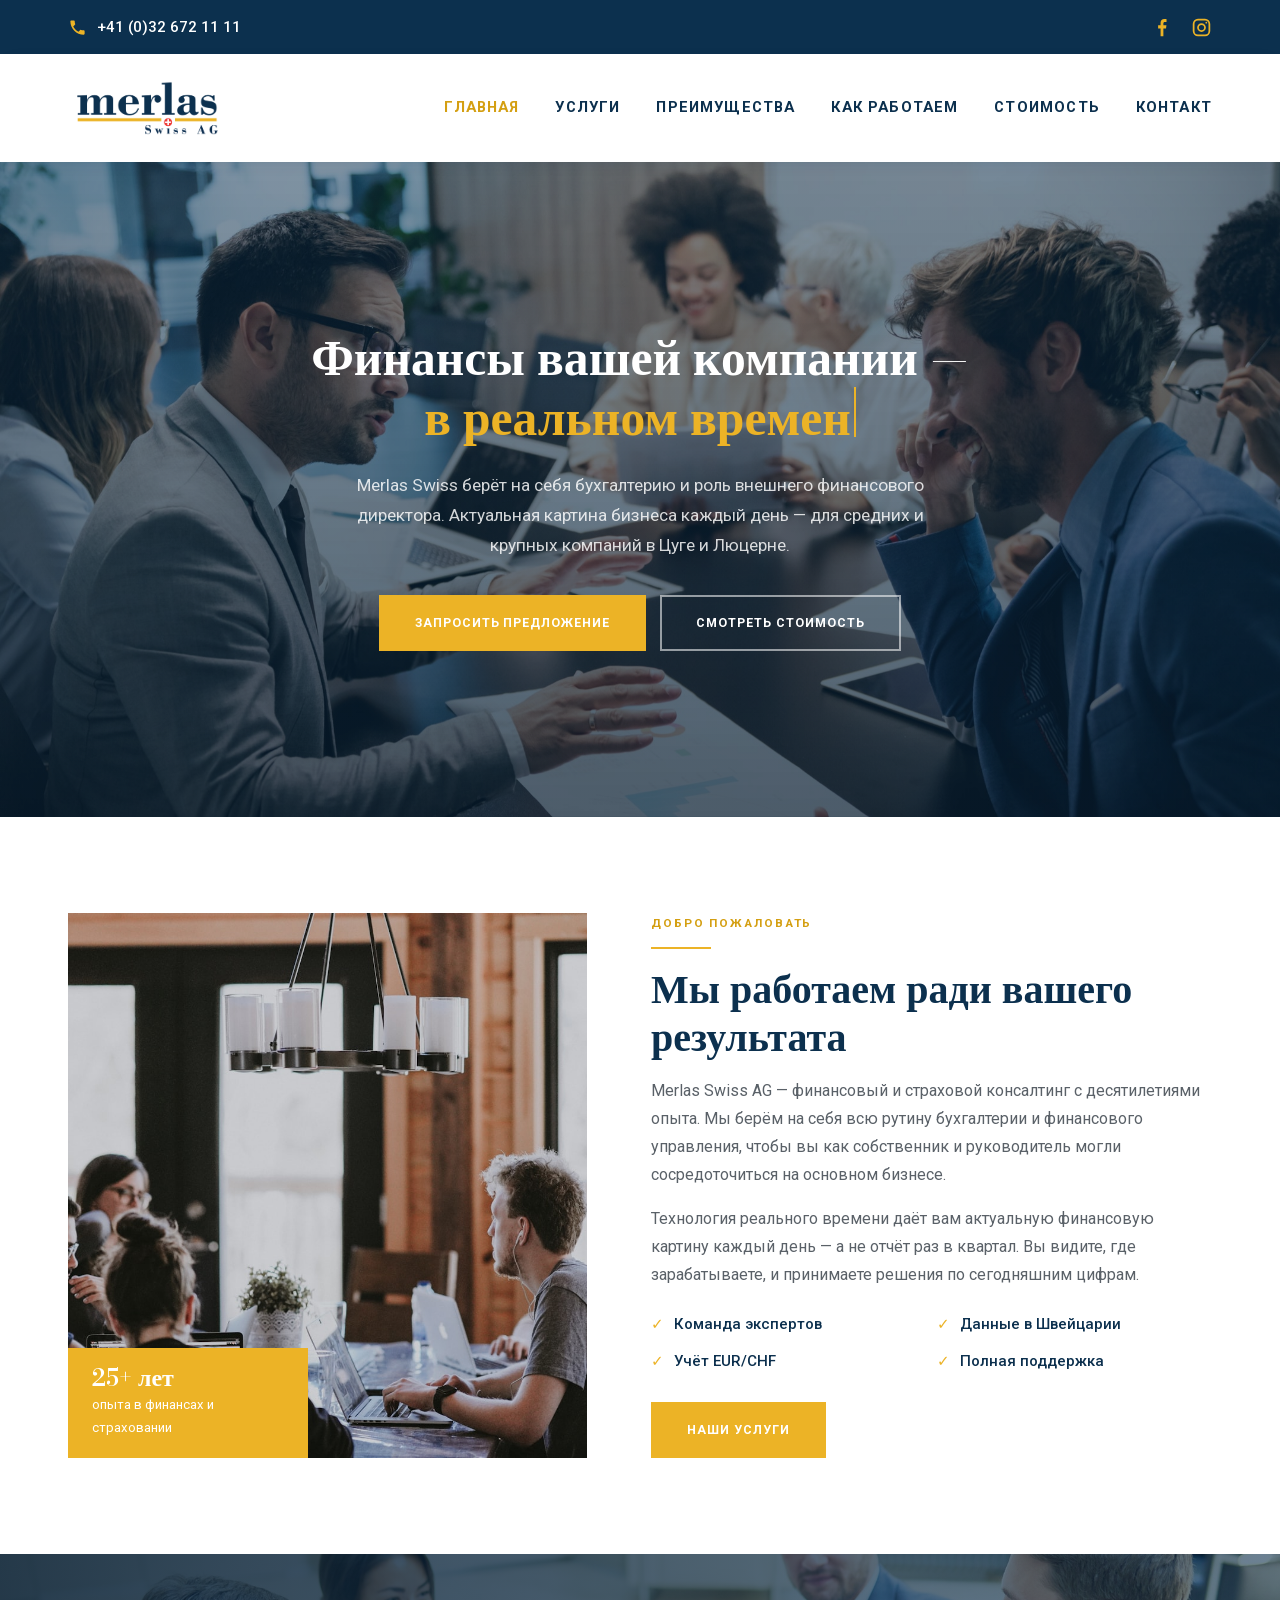
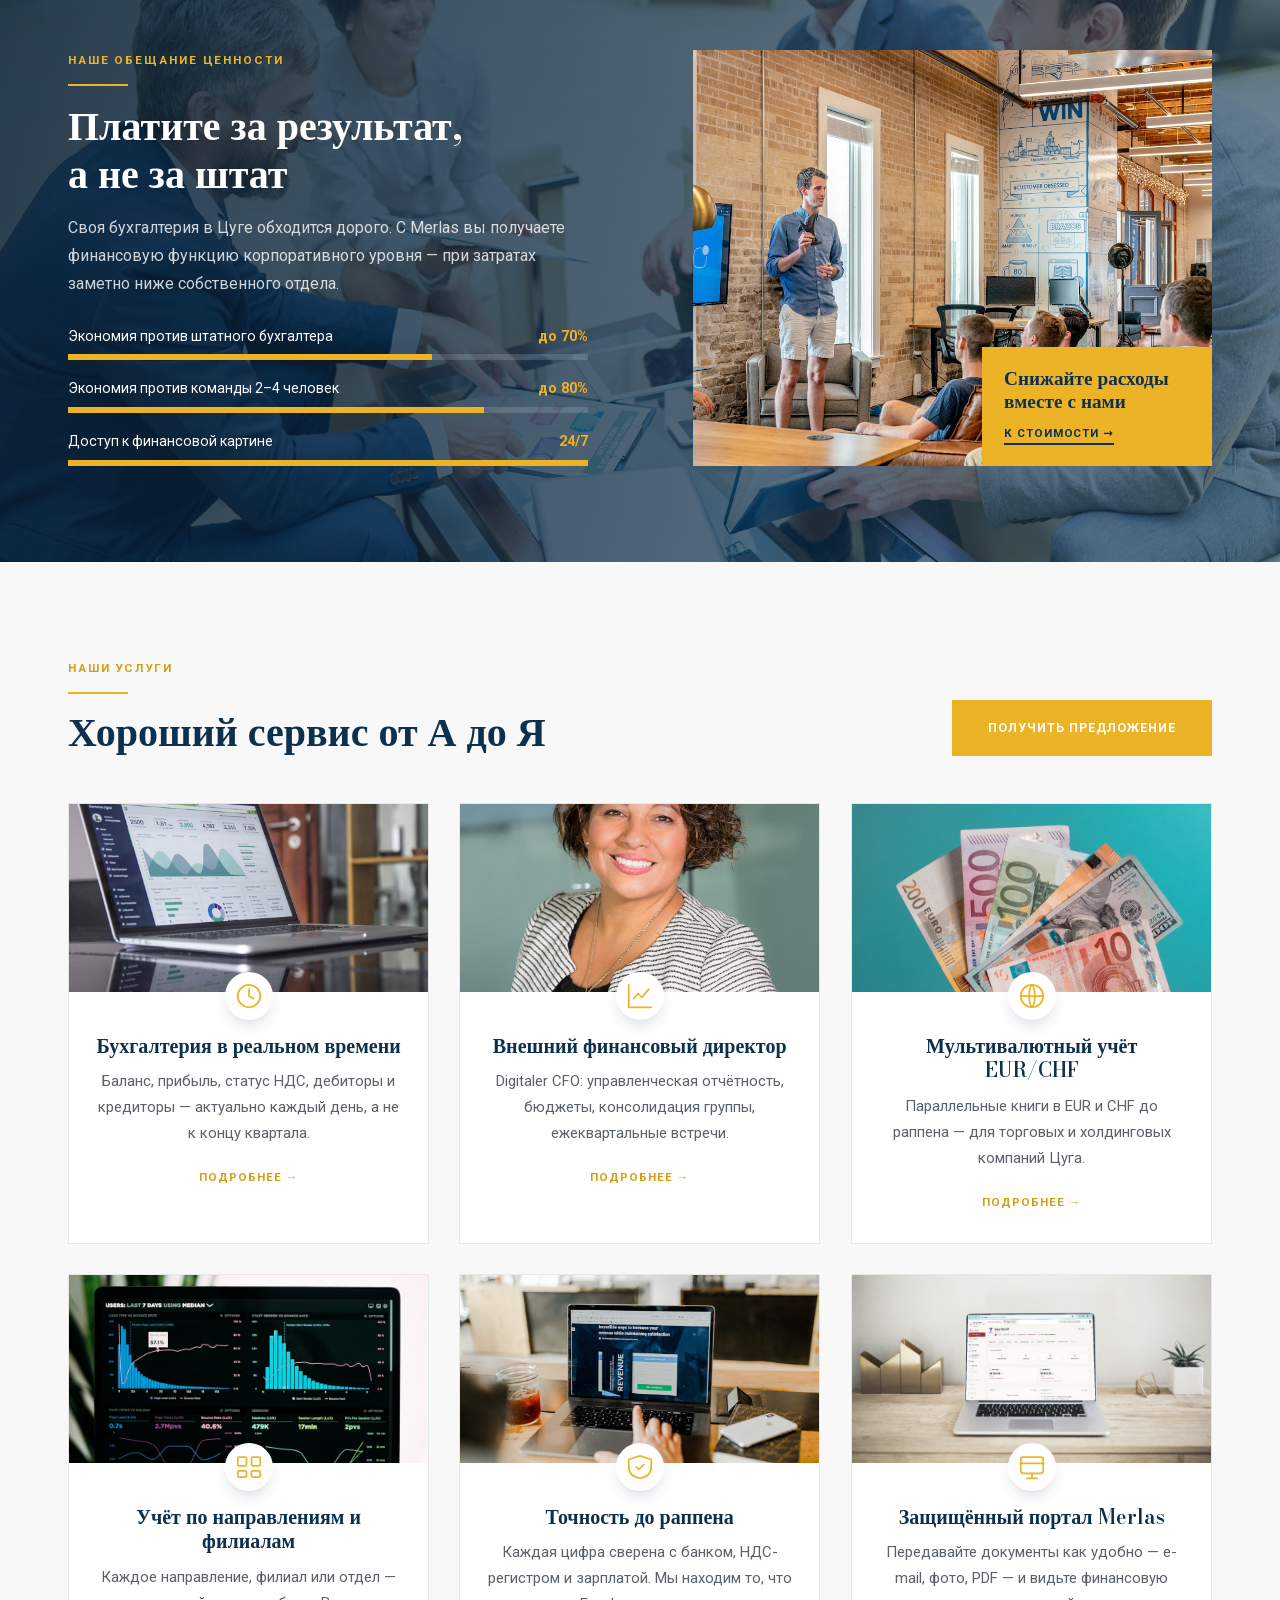
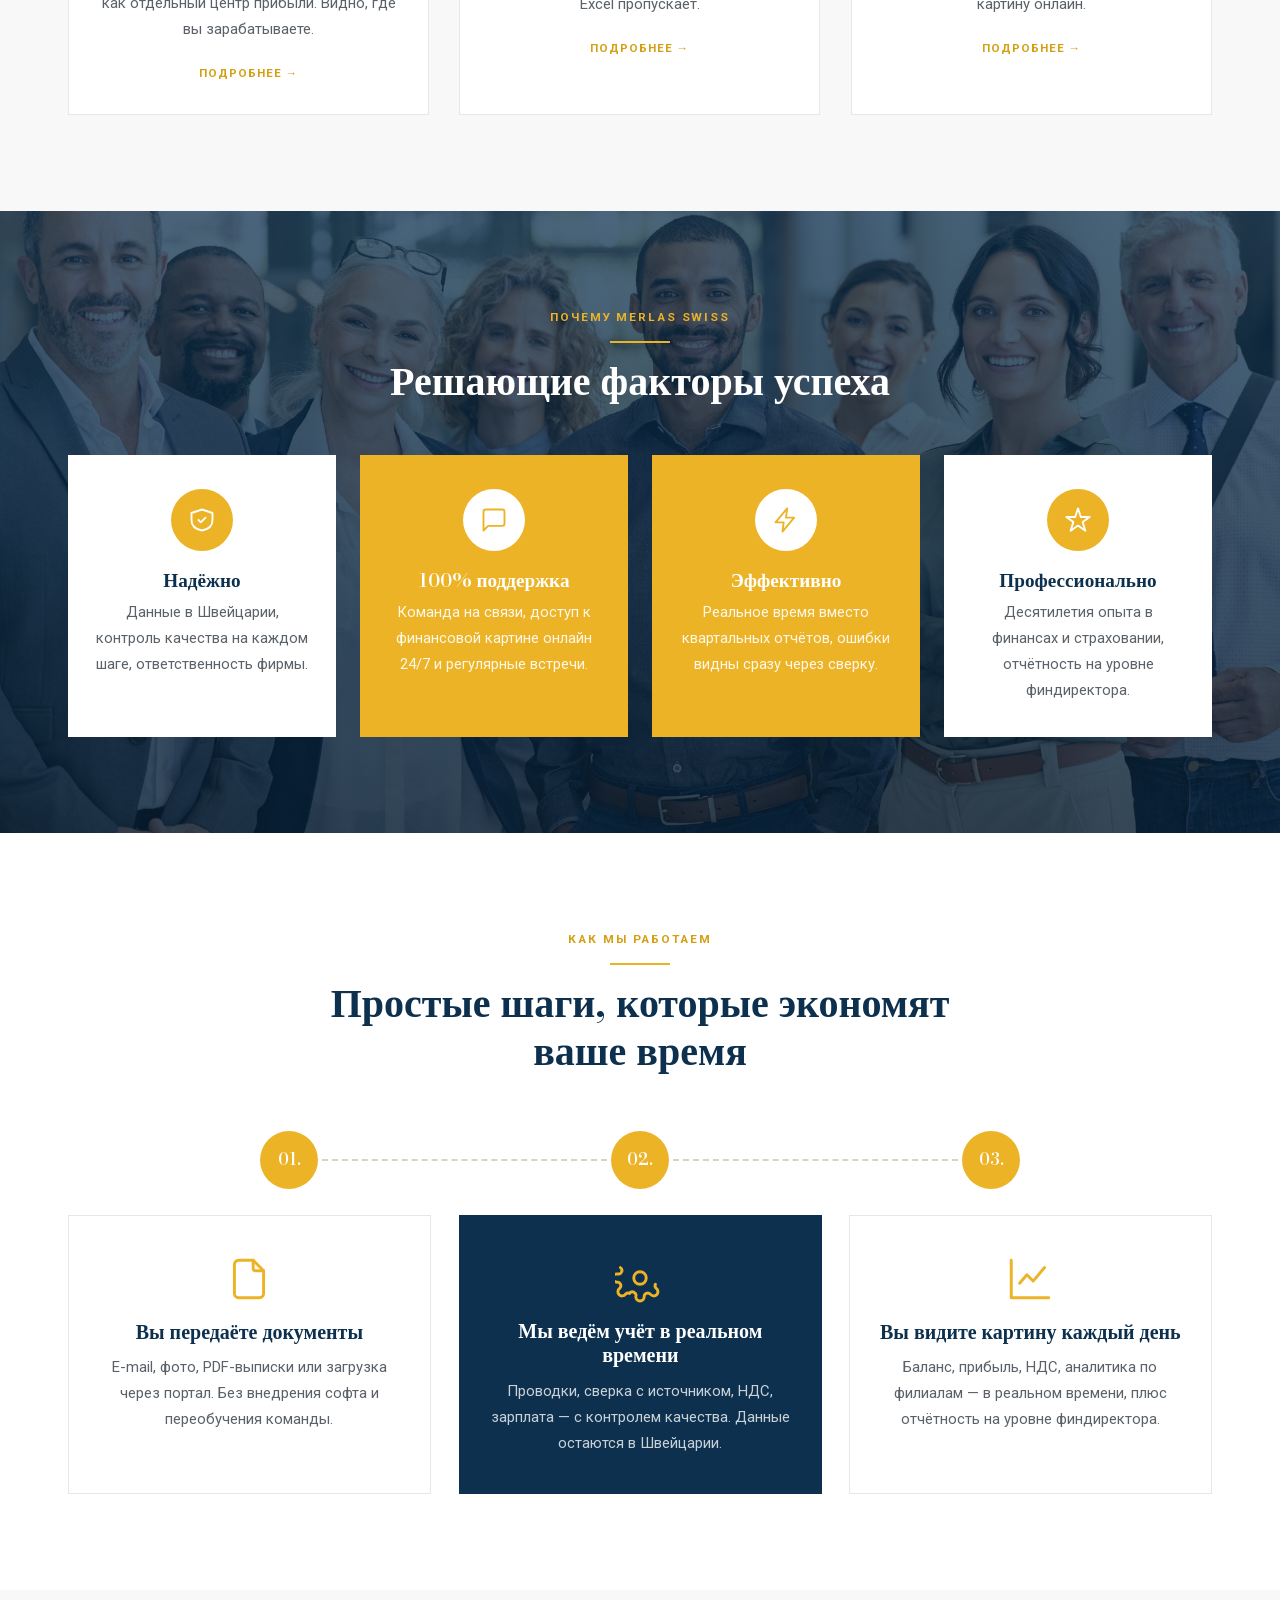
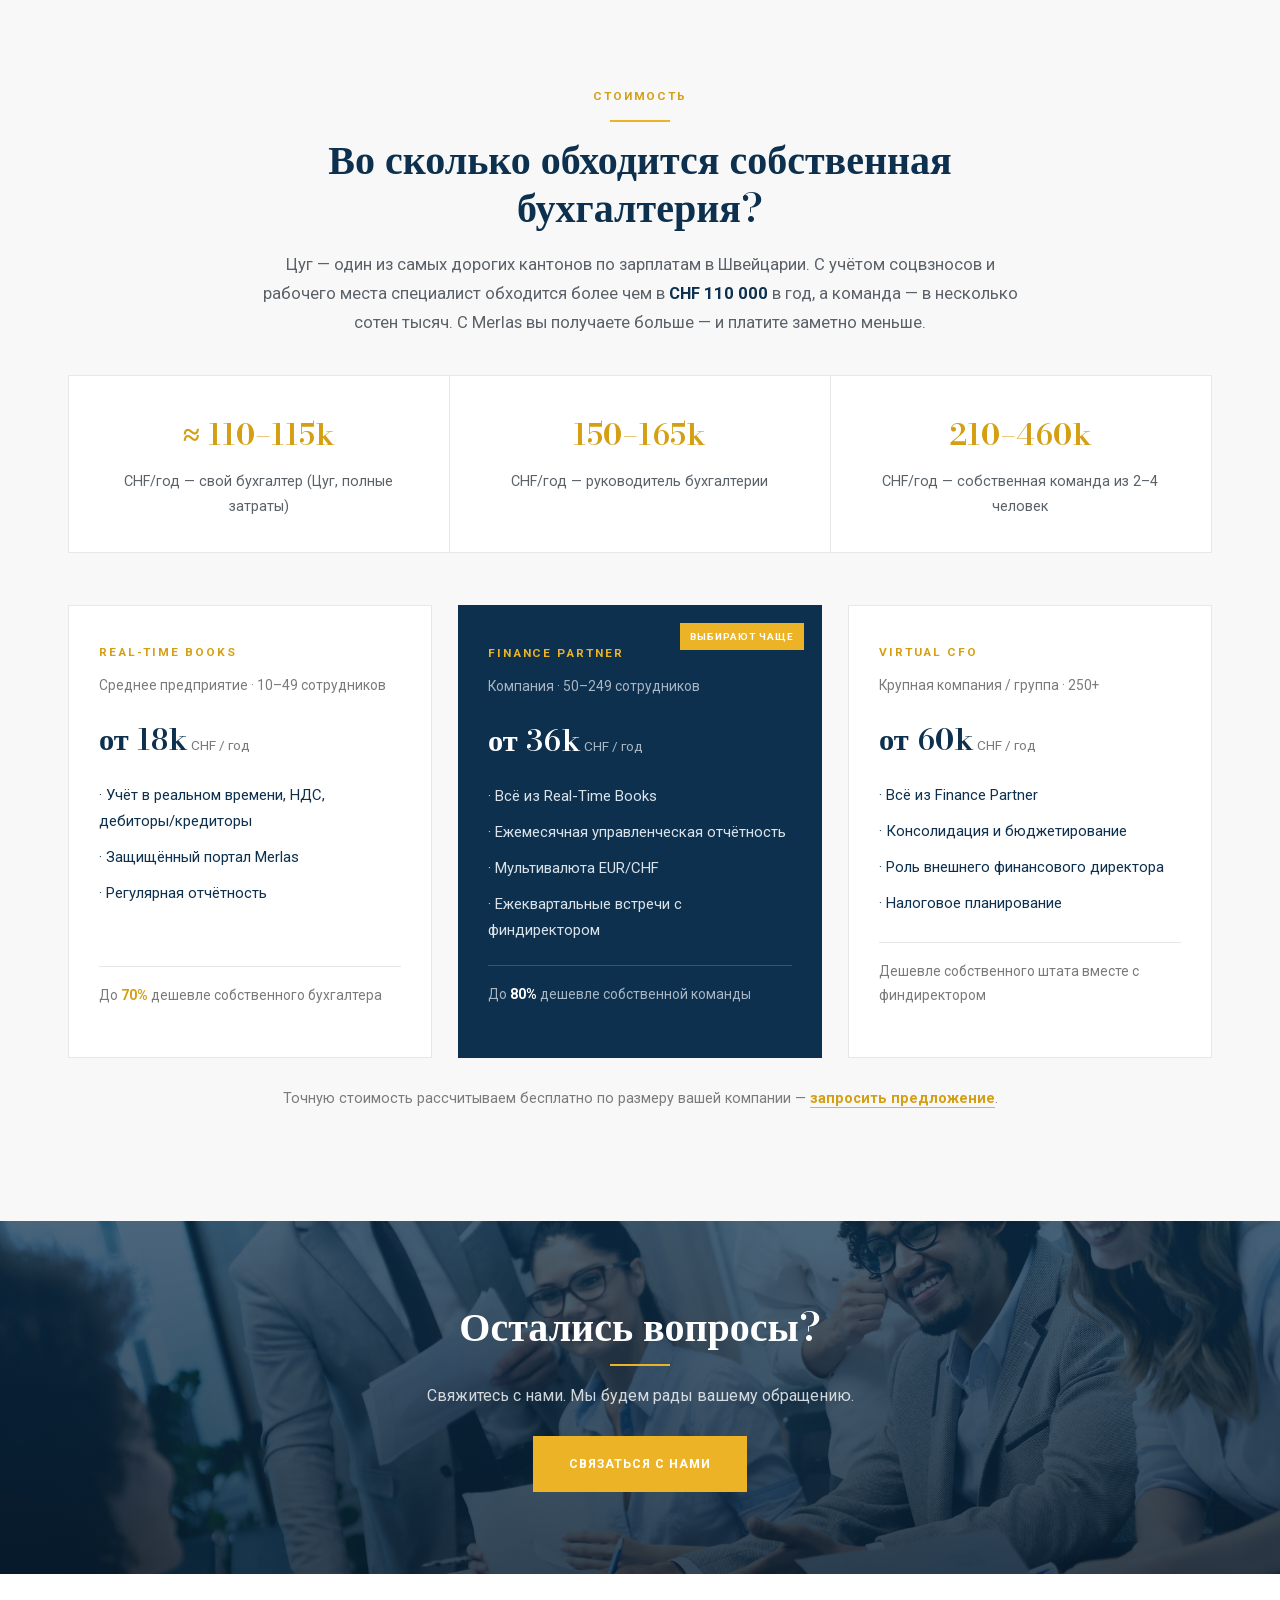
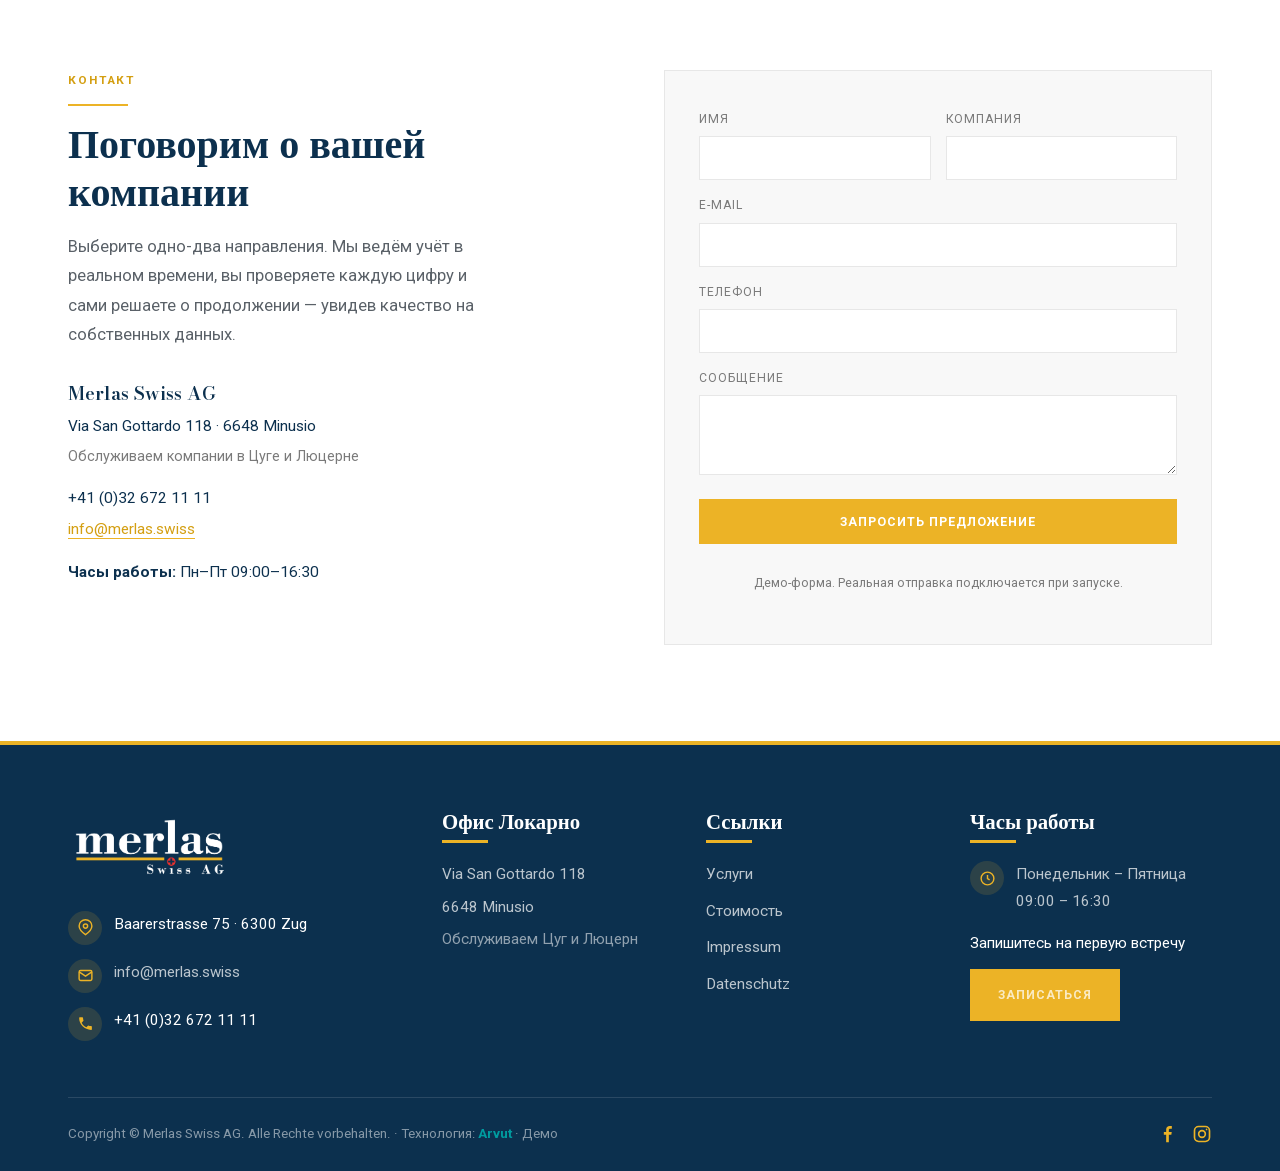
<file: index-ru.html>
<!DOCTYPE html>
<html lang="ru">
<head>
<meta charset="UTF-8">
<meta name="viewport" content="width=device-width, initial-scale=1.0">
<title>Merlas Swiss AG — бухгалтерия в реальном времени для компаний Цуга и Люцерна</title>
<meta name="description" content="Merlas Swiss AG берёт на себя бухгалтерию и роль внешнего финансового директора для средних и крупных компаний в Цуге и Люцерне. Актуальные цифры каждый день — дешевле собственного отдела.">
<style>
@import url('assets/fonts/merlas-fonts.css');
:root{
  --navy:#0C304E; --navy-d:#0a2742; --gold:#ECB326; --gold-h:#d49f12;
  --ink:#0C304E; --grey:#7A7A7A; --light:#F8F8F8; --line:#E7E7E7; --body:#5a6168; --green:#009b9f;
}
*{box-sizing:border-box;-webkit-font-smoothing:antialiased;}
html{scroll-behavior:smooth;}
body{margin:0;font-family:'Roboto',system-ui,sans-serif;color:var(--body);background:#fff;line-height:1.75;font-size:16px;}
a{text-decoration:none;color:inherit;}
h1,h2,h3,h4{font-family:'Bodoni Moda','Times New Roman',serif;color:var(--navy);font-weight:600;line-height:1.22;margin:0;}
.wrap{max-width:1200px;margin:0 auto;padding:0 28px;}
.kicker{font-family:'Roboto',sans-serif;text-transform:uppercase;letter-spacing:.16em;font-size:.74rem;font-weight:600;color:var(--gold-h);margin:0;}
.sep{width:60px;height:2px;background:var(--gold);margin:13px 0 0;}
.sep.center{margin-left:auto;margin-right:auto;}
.h-sec{font-family:'Bodoni Moda',serif;font-weight:600;color:var(--navy);font-size:clamp(1.8rem,3.3vw,2.5rem);line-height:1.2;}
.lead{font-size:1.04rem;color:var(--body);}
.btn{display:inline-block;font-family:'Roboto',sans-serif;text-transform:uppercase;letter-spacing:.08em;font-size:.78rem;font-weight:600;
  background:var(--gold);color:#fff;padding:15px 34px;border:2px solid var(--gold);transition:.22s;cursor:pointer;}
.btn:hover{background:var(--gold-h);border-color:var(--gold-h);}
.btn-out{background:transparent;color:#fff;border:2px solid rgba(255,255,255,.55);}
.btn-out:hover{background:#fff;color:var(--navy);}
.pad{padding:clamp(60px,7.5vw,98px) 0;}

/* ===== ШАПКА: navy-полоса сверху + белая шапка (как у Merlas) ===== */
.topbar{background:var(--navy);color:#fff;font-size:.95rem;}
.topbar .wrap{height:54px;display:flex;align-items:center;justify-content:space-between;gap:18px;}
.topbar .ph{display:flex;align-items:center;gap:10px;font-weight:500;}
.topbar .ph svg{color:var(--gold);}
.topbar .soc{display:flex;align-items:center;gap:18px;}
.topbar .soc a{color:var(--gold);display:inline-flex;}
header.main{position:sticky;top:0;z-index:90;background:#fff;box-shadow:0 4px 18px -12px rgba(12,48,78,.35);}
header.main .wrap{height:108px;display:flex;align-items:center;justify-content:space-between;gap:24px;}
header.main img.logo{height:72px;width:auto;display:block;}
.menu{display:flex;align-items:center;gap:clamp(20px,2.8vw,40px);}
.menu a{font-family:'Roboto',sans-serif;text-transform:uppercase;letter-spacing:.08em;font-size:.92rem;font-weight:600;color:var(--navy);transition:color .2s;}
.menu a:hover,.menu a.active{color:var(--gold-h);}
#burger{display:none;background:none;border:none;color:var(--navy);cursor:pointer;}

/* ===== HERO: сплошной navy, текст по центру, без фото ===== */
.hero{background:var(--navy);color:#fff;text-align:center;padding:clamp(96px,13vw,168px) 0;position:relative;overflow:hidden;}
.hero .bg{position:absolute;inset:0;width:100%;height:100%;object-fit:cover;object-position:50% 40%;animation:kenburns 14s ease-out both;}
@keyframes kenburns{from{transform:scale(1.08)}to{transform:scale(1)}}
.hero .deco{position:absolute;inset:0;background:linear-gradient(180deg,rgba(12,48,78,.52),rgba(8,31,51,.72));}
.hero .inner{position:relative;z-index:2;max-width:820px;margin:0 auto;}
.hero h1{color:#fff;font-size:clamp(2rem,4.4vw,3.1rem);line-height:1.18;margin:0 0 8px;}
.hero h1 .g{color:var(--gold);}
.caret{display:inline-block;width:2px;height:1em;background:var(--gold);margin-left:3px;vertical-align:-2px;animation:blink 1s step-end infinite;}
@keyframes blink{50%{opacity:0}}
.hero p.sub{color:rgba(255,255,255,.82);font-size:1.08rem;max-width:600px;margin:24px auto 34px;}

/* карточки */
.card{background:#fff;border:1px solid var(--line);transition:transform .3s,box-shadow .3s;height:100%;}
.card:hover{transform:translateY(-7px);box-shadow:0 28px 56px -32px rgba(12,48,78,.42);}
.svc-img{width:100%;height:188px;object-fit:cover;display:block;}
.svc-body{padding:30px 26px 28px;text-align:center;}
.svc-ic{width:48px;height:48px;color:var(--gold);margin:-50px auto 14px;background:#fff;border-radius:50%;padding:9px;box-shadow:0 8px 20px -10px rgba(12,48,78,.4);position:relative;z-index:2;}
.svc-ic svg{width:100%;height:100%;}
.svc-body h3{font-size:1.25rem;margin-bottom:10px;}
.svc-body p{font-size:.93rem;color:var(--body);margin:0 0 16px;}
.more{font-family:'Roboto',sans-serif;text-transform:uppercase;letter-spacing:.08em;font-size:.72rem;font-weight:600;color:var(--gold-h);}

/* анимации Merlas */
@keyframes fadeInLeft{from{opacity:0;transform:translateX(-44px)}to{opacity:1;transform:none}}
@keyframes fadeInRight{from{opacity:0;transform:translateX(44px)}to{opacity:1;transform:none}}
@keyframes fadeInUp{from{opacity:0;transform:translateY(30px)}to{opacity:1;transform:none}}
.anim-up{animation:fadeInUp 1s cubic-bezier(.22,.61,.36,1) .1s both;}
.reveal{opacity:0;transform:translateY(30px);transition:opacity .8s cubic-bezier(.22,.61,.36,1),transform .8s cubic-bezier(.22,.61,.36,1);will-change:opacity,transform;}
.reveal.l{transform:translateX(-44px);}.reveal.r{transform:translateX(44px);}
.reveal.in{opacity:1;transform:none;}
@media(prefers-reduced-motion:reduce){*{animation:none!important;transition:none!important;scroll-behavior:auto;}.reveal{opacity:1;transform:none;}}

#toTop{position:fixed;right:24px;bottom:24px;z-index:60;width:48px;height:48px;background:var(--gold);color:#fff;border:none;cursor:pointer;display:flex;align-items:center;justify-content:center;box-shadow:0 12px 28px -12px rgba(12,48,78,.5);opacity:0;visibility:hidden;transform:translateY(12px);transition:.3s;}
#toTop.show{opacity:1;visibility:visible;transform:none;}#toTop:hover{background:var(--navy);}

@media(max-width:900px){
  .menu{position:fixed;inset:162px 0 auto 0;background:#fff;flex-direction:column;gap:0;padding:6px 0;transform:translateY(-160%);transition:transform .3s;box-shadow:0 16px 30px -16px rgba(12,48,78,.4);}
  .menu.open{transform:none;}
  .menu a{padding:14px 28px;width:100%;border-bottom:1px solid var(--line);}
  #burger{display:block;}
  .two-col{grid-template-columns:1fr!important;}
  .topbar .wrap{justify-content:center;}.topbar .soc{display:none;}
}
</style>
</head>
<body>

<!-- ===== ШАПКА ===== -->
<div class="topbar">
  <div class="wrap">
    <span class="ph"><svg width="19" height="19" viewBox="0 0 24 24" fill="currentColor"><path d="M6.6 10.8c1.4 2.8 3.8 5.1 6.6 6.6l2.2-2.2c.3-.3.7-.4 1-.2 1.1.4 2.3.6 3.6.6.6 0 1 .4 1 1V20c0 .6-.4 1-1 1C10.6 21 3 13.4 3 4c0-.6.4-1 1-1h3.5c.6 0 1 .4 1 1 0 1.2.2 2.4.6 3.6.1.4 0 .8-.3 1l-2.2 2.2z"/></svg> +41 (0)32 672 11 11</span>
    <span class="soc">
      <a href="#" aria-label="Facebook"><svg width="21" height="21" viewBox="0 0 24 24" fill="currentColor"><path d="M13 22v-9h3l.5-3.5H13V7.3c0-1 .3-1.7 1.8-1.7H16.6V2.5C16.2 2.4 15.1 2.3 14 2.3c-2.5 0-4.2 1.5-4.2 4.3v2.9H7v3.5h2.8V22H13z"/></svg></a>
      <a href="#" aria-label="Instagram"><svg width="21" height="21" viewBox="0 0 24 24" fill="none" stroke="currentColor" stroke-width="2"><rect x="3" y="3" width="18" height="18" rx="5"/><circle cx="12" cy="12" r="4"/><circle cx="17.5" cy="6.5" r="1" fill="currentColor" stroke="none"/></svg></a>
    </span>
  </div>
</div>
<header class="main" id="top">
  <div class="wrap">
    <a href="#top" aria-label="Merlas Swiss AG"><img class="logo" src="assets/img/logo-merlas-dark.png?v=3" alt="Merlas Swiss AG"></a>
    <button id="burger" aria-label="Меню"><svg width="28" height="28" viewBox="0 0 24 24" fill="none" stroke="currentColor" stroke-width="2"><path d="M3 6h18M3 12h18M3 18h18"/></svg></button>
    <nav class="menu" id="menu">
      <a href="#top" class="active">Главная</a>
      <a href="#uslugi">Услуги</a>
      <a href="#faktory">Преимущества</a>
      <a href="#workflow">Как работаем</a>
      <a href="#stoimost">Стоимость</a>
      <a href="#contact">Контакт</a>
    </nav>
  </div>
</header>

<!-- ===== HERO (сплошной navy, по центру) ===== -->
<section class="hero">
  <img class="bg" src="assets/img/hero-bg.jpg?v=4" alt="Команда Merlas Swiss">
  <div class="deco"></div>
  <div class="wrap">
    <div class="inner anim-up">
      <h1>Финансы вашей компании —<br><span class="g" id="typed">в реальном времени</span><span class="caret"></span></h1>
      <p class="sub">Merlas Swiss берёт на себя бухгалтерию и роль внешнего финансового директора. Актуальная картина бизнеса каждый день — для средних и крупных компаний в Цуге и Люцерне.</p>
      <div style="display:flex;gap:14px;justify-content:center;flex-wrap:wrap;">
        <a href="#contact" class="btn">Запросить предложение</a>
        <a href="#stoimost" class="btn btn-out">Смотреть стоимость</a>
      </div>
    </div>
  </div>
</section>

<!-- ===== ИНТРО (фото слева поменьше, текст справа выше) ===== -->
<section class="pad" style="background:#fff;">
  <div class="wrap two-col" style="display:grid;grid-template-columns:1fr 1.08fr;gap:clamp(34px,5vw,64px);align-items:stretch;">
    <div class="reveal l" style="position:relative;min-height:100%;">
      <img src="assets/img/team.jpg?v=4" alt="Команда Merlas Swiss" style="width:100%;height:100%;min-height:380px;object-fit:cover;display:block;">
      <div style="position:absolute;left:0;bottom:0;background:var(--gold);color:#fff;padding:18px 24px;max-width:240px;">
        <div style="font-family:'Bodoni Moda',serif;font-size:1.5rem;font-weight:600;line-height:1;">25+ лет</div>
        <div style="font-size:.82rem;margin-top:4px;">опыта в финансах и страховании</div>
      </div>
    </div>
    <div class="reveal r">
      <p class="kicker">Добро пожаловать</p>
      <div class="sep"></div>
      <h2 class="h-sec" style="margin:16px 0 16px;">Мы работаем ради вашего результата</h2>
      <p style="margin-bottom:15px;">Merlas Swiss AG — финансовый и страховой консалтинг с десятилетиями опыта. Мы берём на себя всю рутину бухгалтерии и финансового управления, чтобы вы как собственник и руководитель могли сосредоточиться на основном бизнесе.</p>
      <p style="margin-bottom:22px;">Технология реального времени даёт вам актуальную финансовую картину каждый день — а не отчёт раз в квартал. Вы видите, где зарабатываете, и принимаете решения по сегодняшним цифрам.</p>
      <ul style="list-style:none;padding:0;margin:0 0 28px;display:grid;grid-template-columns:1fr 1fr;gap:11px;">
        <li style="display:flex;gap:10px;align-items:center;font-size:.94rem;color:var(--navy);font-weight:500;"><span style="color:var(--gold);font-weight:700;">✓</span>Команда экспертов</li>
        <li style="display:flex;gap:10px;align-items:center;font-size:.94rem;color:var(--navy);font-weight:500;"><span style="color:var(--gold);font-weight:700;">✓</span>Данные в Швейцарии</li>
        <li style="display:flex;gap:10px;align-items:center;font-size:.94rem;color:var(--navy);font-weight:500;"><span style="color:var(--gold);font-weight:700;">✓</span>Учёт EUR/CHF</li>
        <li style="display:flex;gap:10px;align-items:center;font-size:.94rem;color:var(--navy);font-weight:500;"><span style="color:var(--gold);font-weight:700;">✓</span>Полная поддержка</li>
      </ul>
      <a href="#uslugi" class="btn">Наши услуги</a>
    </div>
  </div>
</section>

<!-- ===== NAVY-СЕКЦИЯ (затемнённое фото-фон, текст+бары слева, фото справа) ===== -->
<section class="pad" style="position:relative;overflow:hidden;background:var(--navy);">
  <img src="assets/img/navy-bg1.jpg?v=4" alt="" style="position:absolute;inset:0;width:100%;height:100%;object-fit:cover;">
  <div style="position:absolute;inset:0;background:linear-gradient(100deg,rgba(8,31,51,.86) 0%,rgba(12,48,78,.58) 100%);"></div>
  <div class="wrap two-col" style="position:relative;z-index:2;display:grid;grid-template-columns:1.05fr .95fr;gap:clamp(34px,4vw,60px);align-items:stretch;">
    <div class="reveal l">
      <p class="kicker" style="color:var(--gold);">Наше обещание ценности</p>
      <div class="sep"></div>
      <h2 class="h-sec" style="color:#fff;margin:16px 0 16px;">Платите за результат,<br>а не за штат</h2>
      <p style="color:rgba(255,255,255,.8);margin-bottom:26px;max-width:520px;">Своя бухгалтерия в Цуге обходится дорого. С Merlas вы получаете финансовую функцию корпоративного уровня — при затратах заметно ниже собственного отдела.</p>
      <div style="display:flex;flex-direction:column;gap:16px;max-width:520px;">
        <div>
          <div style="display:flex;justify-content:space-between;font-size:.88rem;color:#fff;margin-bottom:6px;"><span>Экономия против штатного бухгалтера</span><b style="color:var(--gold);">до 70%</b></div>
          <div style="height:6px;background:rgba(255,255,255,.14);overflow:hidden;"><i style="display:block;height:100%;width:70%;background:var(--gold);"></i></div>
        </div>
        <div>
          <div style="display:flex;justify-content:space-between;font-size:.88rem;color:#fff;margin-bottom:6px;"><span>Экономия против команды 2–4 человек</span><b style="color:var(--gold);">до 80%</b></div>
          <div style="height:6px;background:rgba(255,255,255,.14);overflow:hidden;"><i style="display:block;height:100%;width:80%;background:var(--gold);"></i></div>
        </div>
        <div>
          <div style="display:flex;justify-content:space-between;font-size:.88rem;color:#fff;margin-bottom:6px;"><span>Доступ к финансовой картине</span><b style="color:var(--gold);">24/7</b></div>
          <div style="height:6px;background:rgba(255,255,255,.14);overflow:hidden;"><i style="display:block;height:100%;width:100%;background:var(--gold);"></i></div>
        </div>
      </div>
    </div>
    <div class="reveal r" style="position:relative;min-height:100%;">
      <img src="assets/img/advisor.jpg?v=4" alt="Финансовая консультация" style="width:100%;height:100%;min-height:360px;object-fit:cover;display:block;">
      <div style="position:absolute;right:0;bottom:0;background:var(--gold);color:var(--navy);padding:20px 22px;max-width:230px;">
        <div style="font-family:'Bodoni Moda',serif;font-size:1.2rem;font-weight:600;line-height:1.2;">Снижайте расходы вместе с нами</div>
        <a href="#stoimost" style="display:inline-block;margin-top:10px;font-size:.72rem;font-weight:700;text-transform:uppercase;letter-spacing:.08em;color:var(--navy);border-bottom:2px solid var(--navy);">К стоимости →</a>
      </div>
    </div>
  </div>
</section>

<!-- ===== УСЛУГИ (карточки с фото, как «Guter Service von A bis Z») ===== -->
<section id="uslugi" class="pad" style="background:var(--light);">
  <div class="wrap">
    <div style="display:flex;justify-content:space-between;align-items:flex-end;flex-wrap:wrap;gap:20px;margin-bottom:48px;">
      <div class="reveal l">
        <p class="kicker">Наши услуги</p>
        <div class="sep"></div>
        <h2 class="h-sec" style="margin-top:14px;">Хороший сервис от А до Я</h2>
      </div>
      <a href="#contact" class="btn reveal r">Получить предложение</a>
    </div>
    <div style="display:grid;grid-template-columns:repeat(auto-fit,minmax(300px,1fr));gap:30px;">
      <div class="card reveal"><img class="svc-img" src="assets/img/s-buch.jpg?v=6" alt=""><div class="svc-body"><div class="svc-ic"><svg viewBox="0 0 24 24" fill="none" stroke="currentColor" stroke-width="1.4" stroke-linecap="round" stroke-linejoin="round"><circle cx="12" cy="12" r="9"/><path d="M12 6.5v5.5l3.5 2"/></svg></div><h3>Бухгалтерия в реальном времени</h3><p>Баланс, прибыль, статус НДС, дебиторы и кредиторы — актуально каждый день, а не к концу квартала.</p><a href="#contact" class="more">Подробнее →</a></div></div>
      <div class="card reveal"><img class="svc-img" src="assets/img/s-cfo.jpg?v=6" alt=""><div class="svc-body"><div class="svc-ic"><svg viewBox="0 0 24 24" fill="none" stroke="currentColor" stroke-width="1.4" stroke-linecap="round" stroke-linejoin="round"><path d="M3 3v18h18"/><path d="M7 14l3.5-4 3 3 5.5-6.5"/></svg></div><h3>Внешний финансовый директор</h3><p>Digitaler CFO: управленческая отчётность, бюджеты, консолидация группы, ежеквартальные встречи.</p><a href="#contact" class="more">Подробнее →</a></div></div>
      <div class="card reveal"><img class="svc-img" src="assets/img/s-eurchf.jpg?v=6" alt=""><div class="svc-body"><div class="svc-ic"><svg viewBox="0 0 24 24" fill="none" stroke="currentColor" stroke-width="1.4" stroke-linecap="round" stroke-linejoin="round"><circle cx="12" cy="12" r="9"/><path d="M3 12h18M12 3c3 3 3 15 0 18M12 3c-3 3-3 15 0 18"/></svg></div><h3>Мультивалютный учёт EUR/CHF</h3><p>Параллельные книги в EUR и CHF до раппена — для торговых и холдинговых компаний Цуга.</p><a href="#contact" class="more">Подробнее →</a></div></div>
      <div class="card reveal"><img class="svc-img" src="assets/img/s-filial.jpg?v=6" alt=""><div class="svc-body"><div class="svc-ic"><svg viewBox="0 0 24 24" fill="none" stroke="currentColor" stroke-width="1.4" stroke-linecap="round" stroke-linejoin="round"><rect x="3" y="4" width="7" height="7" rx="1"/><rect x="14" y="4" width="7" height="7" rx="1"/><rect x="3" y="15" width="7" height="5" rx="1"/><rect x="14" y="15" width="7" height="5" rx="1"/></svg></div><h3>Учёт по направлениям и филиалам</h3><p>Каждое направление, филиал или отдел — как отдельный центр прибыли. Видно, где вы зарабатываете.</p><a href="#contact" class="more">Подробнее →</a></div></div>
      <div class="card reveal"><img class="svc-img" src="assets/img/s-praez.jpg?v=6" alt=""><div class="svc-body"><div class="svc-ic"><svg viewBox="0 0 24 24" fill="none" stroke="currentColor" stroke-width="1.4" stroke-linecap="round" stroke-linejoin="round"><path d="M9 12l2 2 4-4"/><path d="M21 12c0 5-3.5 8-9 9-5.5-1-9-4-9-9V6l9-3 9 3z"/></svg></div><h3>Точность до раппена</h3><p>Каждая цифра сверена с банком, НДС-регистром и зарплатой. Мы находим то, что Excel пропускает.</p><a href="#contact" class="more">Подробнее →</a></div></div>
      <div class="card reveal"><img class="svc-img" src="assets/img/s-portal.jpg?v=6" alt=""><div class="svc-body"><div class="svc-ic"><svg viewBox="0 0 24 24" fill="none" stroke="currentColor" stroke-width="1.4" stroke-linecap="round" stroke-linejoin="round"><rect x="3" y="4" width="18" height="13" rx="2"/><path d="M3 9h18M8 21h8M12 17v4"/></svg></div><h3>Защищённый портал Merlas</h3><p>Передавайте документы как удобно — e-mail, фото, PDF — и видьте финансовую картину онлайн.</p><a href="#contact" class="more">Подробнее →</a></div></div>
    </div>
  </div>
</section>

<!-- ===== ФАКТОРЫ (затемнённое фото-фон, бело-золотые карточки) ===== -->
<section id="faktory" class="pad" style="position:relative;overflow:hidden;background:var(--navy);">
  <img src="assets/img/navy-bg2.jpg?v=4" alt="" style="position:absolute;inset:0;width:100%;height:100%;object-fit:cover;">
  <div style="position:absolute;inset:0;background:linear-gradient(180deg,rgba(12,48,78,.74),rgba(8,31,51,.8));"></div>
  <div class="wrap" style="position:relative;z-index:2;">
    <div class="reveal" style="text-align:center;max-width:680px;margin:0 auto 50px;">
      <p class="kicker" style="color:var(--gold);">Почему Merlas Swiss</p>
      <div class="sep center"></div>
      <h2 class="h-sec" style="color:#fff;margin-top:14px;">Решающие факторы успеха</h2>
    </div>
    <div style="display:grid;grid-template-columns:repeat(auto-fit,minmax(230px,1fr));gap:24px;">
      <div class="reveal" style="background:#fff;padding:34px 28px;text-align:center;">
        <div style="width:62px;height:62px;background:var(--gold);border-radius:50%;display:flex;align-items:center;justify-content:center;margin:0 auto 18px;color:#fff;"><svg width="28" height="28" viewBox="0 0 24 24" fill="none" stroke="currentColor" stroke-width="1.6" stroke-linecap="round" stroke-linejoin="round"><path d="M9 12l2 2 4-4"/><path d="M21 12c0 5-3.5 8-9 9-5.5-1-9-4-9-9V6l9-3 9 3z"/></svg></div>
        <h3 style="font-size:1.2rem;margin-bottom:8px;">Надёжно</h3><p style="font-size:.92rem;margin:0;color:var(--body);">Данные в Швейцарии, контроль качества на каждом шаге, ответственность фирмы.</p>
      </div>
      <div class="reveal" style="background:var(--gold);padding:34px 28px;text-align:center;">
        <div style="width:62px;height:62px;background:#fff;border-radius:50%;display:flex;align-items:center;justify-content:center;margin:0 auto 18px;color:var(--gold);"><svg width="28" height="28" viewBox="0 0 24 24" fill="none" stroke="currentColor" stroke-width="1.6" stroke-linecap="round" stroke-linejoin="round"><path d="M21 15a2 2 0 0 1-2 2H7l-4 4V5a2 2 0 0 1 2-2h14a2 2 0 0 1 2 2z"/></svg></div>
        <h3 style="font-size:1.2rem;margin-bottom:8px;color:#fff;">100% поддержка</h3><p style="font-size:.92rem;margin:0;color:rgba(255,255,255,.9);">Команда на связи, доступ к финансовой картине онлайн 24/7 и регулярные встречи.</p>
      </div>
      <div class="reveal" style="background:var(--gold);padding:34px 28px;text-align:center;">
        <div style="width:62px;height:62px;background:#fff;border-radius:50%;display:flex;align-items:center;justify-content:center;margin:0 auto 18px;color:var(--gold);"><svg width="28" height="28" viewBox="0 0 24 24" fill="none" stroke="currentColor" stroke-width="1.6" stroke-linecap="round" stroke-linejoin="round"><path d="M13 2L3 14h7l-1 8 10-12h-7z"/></svg></div>
        <h3 style="font-size:1.2rem;margin-bottom:8px;color:#fff;">Эффективно</h3><p style="font-size:.92rem;margin:0;color:rgba(255,255,255,.9);">Реальное время вместо квартальных отчётов, ошибки видны сразу через сверку.</p>
      </div>
      <div class="reveal" style="background:#fff;padding:34px 28px;text-align:center;">
        <div style="width:62px;height:62px;background:var(--gold);border-radius:50%;display:flex;align-items:center;justify-content:center;margin:0 auto 18px;color:#fff;"><svg width="28" height="28" viewBox="0 0 24 24" fill="none" stroke="currentColor" stroke-width="1.6" stroke-linecap="round" stroke-linejoin="round"><path d="M12 2l2.4 7.4H22l-6 4.4 2.3 7.4L12 16.8 5.7 21.2 8 13.8 2 9.4h7.6z"/></svg></div>
        <h3 style="font-size:1.2rem;margin-bottom:8px;">Профессионально</h3><p style="font-size:.92rem;margin:0;color:var(--body);">Десятилетия опыта в финансах и страховании, отчётность на уровне финдиректора.</p>
      </div>
    </div>
  </div>
</section>

<!-- ===== WORKFLOW (пунктирная линия 01/02/03) ===== -->
<section id="workflow" class="pad" style="background:#fff;">
  <div class="wrap">
    <div class="reveal" style="text-align:center;max-width:700px;margin:0 auto 56px;">
      <p class="kicker">Как мы работаем</p>
      <div class="sep center"></div>
      <h2 class="h-sec" style="margin-top:14px;">Простые шаги, которые экономят ваше время</h2>
    </div>
    <div class="reveal" style="display:flex;align-items:center;justify-content:center;gap:0;max-width:760px;margin:0 auto 8px;">
      <span class="wf-num">01.</span><span class="wf-line"></span><span class="wf-num">02.</span><span class="wf-line"></span><span class="wf-num">03.</span>
    </div>
    <div style="display:grid;grid-template-columns:repeat(auto-fit,minmax(260px,1fr));gap:28px;margin-top:26px;">
      <div class="reveal" style="background:#fff;border:1px solid var(--line);padding:38px 30px;text-align:center;">
        <div class="wf-ic"><svg viewBox="0 0 24 24" fill="none" stroke="currentColor" stroke-width="1.4" stroke-linecap="round" stroke-linejoin="round"><path d="M14 3v4a1 1 0 0 0 1 1h4"/><path d="M17 21H7a2 2 0 0 1-2-2V5a2 2 0 0 1 2-2h7l5 5v11a2 2 0 0 1-2 2z"/></svg></div>
        <h3 style="font-size:1.25rem;margin:0 0 10px;">Вы передаёте документы</h3>
        <p style="font-size:.93rem;margin:0;">E-mail, фото, PDF-выписки или загрузка через портал. Без внедрения софта и переобучения команды.</p>
      </div>
      <div class="reveal" style="background:var(--navy);color:#dde6ee;padding:38px 30px;text-align:center;">
        <div class="wf-ic" style="color:var(--gold);"><svg viewBox="0 0 24 24" fill="none" stroke="currentColor" stroke-width="1.4" stroke-linecap="round" stroke-linejoin="round"><circle cx="12" cy="12" r="3"/><path d="M19.4 15a1.7 1.7 0 0 0 .3 1.9l.1.1a2 2 0 1 1-2.8 2.8l-.1-.1a1.7 1.7 0 0 0-2.9 1.2V21a2 2 0 1 1-4 0v-.1A1.7 1.7 0 0 0 7 19.4a1.7 1.7 0 0 0-1.9.3l-.1.1a2 2 0 1 1-2.8-2.8l.1-.1a1.7 1.7 0 0 0-1.2-2.9H1a2 2 0 1 1 0-4h.1A1.7 1.7 0 0 0 2.6 7"/></svg></div>
        <h3 style="font-size:1.25rem;margin:0 0 10px;color:#fff;">Мы ведём учёт в реальном времени</h3>
        <p style="font-size:.93rem;margin:0;color:rgba(255,255,255,.78);">Проводки, сверка с источником, НДС, зарплата — с контролем качества. Данные остаются в Швейцарии.</p>
      </div>
      <div class="reveal" style="background:#fff;border:1px solid var(--line);padding:38px 30px;text-align:center;">
        <div class="wf-ic"><svg viewBox="0 0 24 24" fill="none" stroke="currentColor" stroke-width="1.4" stroke-linecap="round" stroke-linejoin="round"><path d="M3 3v18h18"/><path d="M7 14l3.5-4 3 3 5.5-6.5"/></svg></div>
        <h3 style="font-size:1.25rem;margin:0 0 10px;">Вы видите картину каждый день</h3>
        <p style="font-size:.93rem;margin:0;">Баланс, прибыль, НДС, аналитика по филиалам — в реальном времени, плюс отчётность на уровне финдиректора.</p>
      </div>
    </div>
  </div>
</section>
<style>
.wf-num{font-family:'Bodoni Moda',serif;font-weight:600;font-size:1.05rem;color:#fff;background:var(--gold);width:58px;height:58px;border-radius:50%;display:flex;align-items:center;justify-content:center;flex-shrink:0;}
.wf-line{flex:1;height:0;border-top:2px dashed #d8d2c2;margin:0 4px;}
.wf-ic{width:50px;height:50px;color:var(--gold);margin:0 auto 16px;}.wf-ic svg{width:100%;height:100%;}
@media(max-width:560px){.wf-line{display:none;}.reveal .wf-num{margin:0 6px;}}
</style>

<!-- ===== СТОИМОСТЬ ===== -->
<section id="stoimost" class="pad" style="background:var(--light);">
  <div class="wrap">
    <div class="reveal" style="text-align:center;max-width:780px;margin:0 auto 30px;">
      <p class="kicker">Стоимость</p>
      <div class="sep center"></div>
      <h2 class="h-sec" style="margin-top:14px;">Во сколько обходится собственная бухгалтерия?</h2>
      <p class="lead" style="margin-top:18px;">Цуг — один из самых дорогих кантонов по зарплатам в Швейцарии. С учётом соцвзносов и рабочего места специалист обходится более чем в <b style="color:var(--navy);">CHF 110 000</b> в год, а команда — в несколько сотен тысяч. С Merlas вы получаете больше — и платите заметно меньше.</p>
    </div>
    <div style="display:grid;grid-template-columns:repeat(auto-fit,minmax(220px,1fr));gap:0;border:1px solid var(--line);background:#fff;margin:38px 0 52px;">
      <div class="reveal" style="padding:32px;text-align:center;border-right:1px solid var(--line);"><div style="font-family:'Bodoni Moda',serif;font-weight:600;font-size:1.9rem;color:var(--gold-h);">≈ 110–115k</div><div style="margin-top:8px;font-size:.9rem;">CHF/год — свой бухгалтер (Цуг, полные затраты)</div></div>
      <div class="reveal" style="padding:32px;text-align:center;border-right:1px solid var(--line);"><div style="font-family:'Bodoni Moda',serif;font-weight:600;font-size:1.9rem;color:var(--gold-h);">150–165k</div><div style="margin-top:8px;font-size:.9rem;">CHF/год — руководитель бухгалтерии</div></div>
      <div class="reveal" style="padding:32px;text-align:center;"><div style="font-family:'Bodoni Moda',serif;font-weight:600;font-size:1.9rem;color:var(--gold-h);">210–460k</div><div style="margin-top:8px;font-size:.9rem;">CHF/год — собственная команда из 2–4 человек</div></div>
    </div>
    <div style="display:grid;grid-template-columns:repeat(auto-fit,minmax(280px,1fr));gap:26px;align-items:stretch;">
      <div class="reveal" style="background:#fff;border:1px solid var(--line);padding:36px 30px;display:flex;flex-direction:column;">
        <p class="kicker">Real-Time Books</p>
        <p style="font-size:.86rem;margin:10px 0 0;color:var(--grey);">Среднее предприятие · 10–49 сотрудников</p>
        <div style="margin:16px 0;"><span style="font-family:'Bodoni Moda',serif;font-weight:600;font-size:1.9rem;color:var(--navy);">от 18k</span><span style="font-size:.85rem;color:var(--grey);"> CHF / год</span></div>
        <ul style="list-style:none;padding:0;margin:0;flex:1;display:flex;flex-direction:column;gap:10px;font-size:.93rem;color:var(--navy);">
          <li>· Учёт в реальном времени, НДС, дебиторы/кредиторы</li><li>· Защищённый портал Merlas</li><li>· Регулярная отчётность</li>
        </ul>
        <p style="margin-top:22px;padding-top:16px;border-top:1px solid var(--line);font-size:.86rem;color:var(--grey);">До <b style="color:var(--gold-h);">70%</b> дешевле собственного бухгалтера</p>
      </div>
      <div class="reveal" style="background:var(--navy);color:#dde6ee;padding:38px 30px;display:flex;flex-direction:column;position:relative;">
        <span style="position:absolute;top:18px;right:18px;font-size:.62rem;letter-spacing:.1em;text-transform:uppercase;color:#fff;background:var(--gold);padding:5px 10px;font-weight:700;">Выбирают чаще</span>
        <p class="kicker" style="color:var(--gold);">Finance Partner</p>
        <p style="font-size:.86rem;margin:10px 0 0;color:#a9b6c4;">Компания · 50–249 сотрудников</p>
        <div style="margin:16px 0;"><span style="font-family:'Bodoni Moda',serif;font-weight:600;font-size:1.9rem;color:#fff;">от 36k</span><span style="font-size:.85rem;color:#a9b6c4;"> CHF / год</span></div>
        <ul style="list-style:none;padding:0;margin:0;flex:1;display:flex;flex-direction:column;gap:10px;font-size:.93rem;color:#dbe3ea;">
          <li>· Всё из Real-Time Books</li><li>· Ежемесячная управленческая отчётность</li><li>· Мультивалюта EUR/CHF</li><li>· Ежеквартальные встречи с финдиректором</li>
        </ul>
        <p style="margin-top:22px;padding-top:16px;border-top:1px solid rgba(255,255,255,.18);font-size:.86rem;color:#a9b6c4;">До <b style="color:#fff;">80%</b> дешевле собственной команды</p>
      </div>
      <div class="reveal" style="background:#fff;border:1px solid var(--line);padding:36px 30px;display:flex;flex-direction:column;">
        <p class="kicker">Virtual CFO</p>
        <p style="font-size:.86rem;margin:10px 0 0;color:var(--grey);">Крупная компания / группа · 250+</p>
        <div style="margin:16px 0;"><span style="font-family:'Bodoni Moda',serif;font-weight:600;font-size:1.9rem;color:var(--navy);">от 60k</span><span style="font-size:.85rem;color:var(--grey);"> CHF / год</span></div>
        <ul style="list-style:none;padding:0;margin:0;flex:1;display:flex;flex-direction:column;gap:10px;font-size:.93rem;color:var(--navy);">
          <li>· Всё из Finance Partner</li><li>· Консолидация и бюджетирование</li><li>· Роль внешнего финансового директора</li><li>· Налоговое планирование</li>
        </ul>
        <p style="margin-top:22px;padding-top:16px;border-top:1px solid var(--line);font-size:.86rem;color:var(--grey);">Дешевле собственного штата вместе с финдиректором</p>
      </div>
    </div>
    <p class="reveal" style="text-align:center;font-size:.9rem;color:var(--grey);margin-top:28px;">Точную стоимость рассчитываем бесплатно по размеру вашей компании — <a href="#contact" style="color:var(--gold-h);font-weight:600;border-bottom:1px solid var(--gold);">запросить предложение</a>.</p>
  </div>
</section>

<!-- ===== CTA-ПОЛОСА ===== -->
<section style="position:relative;overflow:hidden;background:var(--navy);text-align:center;padding:clamp(54px,7vw,82px) 0;">
  <img src="assets/img/navy-bg3.jpg?v=4" alt="" style="position:absolute;inset:0;width:100%;height:100%;object-fit:cover;">
  <div style="position:absolute;inset:0;background:linear-gradient(180deg,rgba(12,48,78,.74),rgba(8,31,51,.82));"></div>
  <div class="wrap reveal" style="position:relative;z-index:2;">
    <h2 class="h-sec" style="color:#fff;margin:0 0 6px;">Остались вопросы?</h2>
    <div class="sep center"></div>
    <p style="color:rgba(255,255,255,.8);margin:16px 0 26px;">Свяжитесь с нами. Мы будем рады вашему обращению.</p>
    <a href="#contact" class="btn">Связаться с нами</a>
  </div>
</section>

<!-- ===== КОНТАКТ ===== -->
<section id="contact" class="pad" style="background:#fff;">
  <div class="wrap two-col" style="display:grid;grid-template-columns:repeat(auto-fit,minmax(300px,1fr));gap:48px;">
    <div class="reveal l">
      <p class="kicker">Контакт</p>
      <div class="sep"></div>
      <h2 class="h-sec" style="margin:14px 0 16px;">Поговорим о вашей компании</h2>
      <p class="lead" style="max-width:440px;margin-bottom:28px;">Выберите одно-два направления. Мы ведём учёт в реальном времени, вы проверяете каждую цифру и сами решаете о продолжении — увидев качество на собственных данных.</p>
      <div style="display:flex;flex-direction:column;gap:16px;font-size:.96rem;">
        <div><div style="font-family:'Bodoni Moda',serif;font-weight:600;font-size:1.15rem;color:var(--navy);margin-bottom:4px;">Merlas Swiss AG</div><p style="color:var(--navy);margin:0;">Via San Gottardo 118 · 6648 Minusio</p><p style="color:var(--grey);font-size:.9rem;margin:4px 0 0;">Обслуживаем компании в Цуге и Люцерне</p></div>
        <div style="color:var(--navy);"><p style="margin:0 0 4px;">+41 (0)32 672 11 11</p><a href="mailto:info@merlas.swiss" style="color:var(--gold-h);border-bottom:1px solid var(--gold);">info@merlas.swiss</a></div>
        <div style="color:var(--navy);"><b>Часы работы:</b> Пн–Пт 09:00–16:30</div>
      </div>
    </div>
    <div class="reveal r" style="background:var(--light);border:1px solid var(--line);padding:38px 34px;">
      <form onsubmit="return false" style="display:flex;flex-direction:column;gap:15px;">
        <div style="display:grid;grid-template-columns:1fr 1fr;gap:15px;">
          <div><label style="display:block;font-size:.76rem;text-transform:uppercase;letter-spacing:.08em;color:var(--grey);margin-bottom:6px;">Имя</label><input type="text" style="width:100%;border:1px solid var(--line);padding:12px 13px;font-family:inherit;font-size:.95rem;background:#fff;"></div>
          <div><label style="display:block;font-size:.76rem;text-transform:uppercase;letter-spacing:.08em;color:var(--grey);margin-bottom:6px;">Компания</label><input type="text" style="width:100%;border:1px solid var(--line);padding:12px 13px;font-family:inherit;font-size:.95rem;background:#fff;"></div>
        </div>
        <div><label style="display:block;font-size:.76rem;text-transform:uppercase;letter-spacing:.08em;color:var(--grey);margin-bottom:6px;">E-mail</label><input type="email" style="width:100%;border:1px solid var(--line);padding:12px 13px;font-family:inherit;font-size:.95rem;background:#fff;"></div>
        <div><label style="display:block;font-size:.76rem;text-transform:uppercase;letter-spacing:.08em;color:var(--grey);margin-bottom:6px;">Телефон</label><input type="tel" style="width:100%;border:1px solid var(--line);padding:12px 13px;font-family:inherit;font-size:.95rem;background:#fff;"></div>
        <div><label style="display:block;font-size:.76rem;text-transform:uppercase;letter-spacing:.08em;color:var(--grey);margin-bottom:6px;">Сообщение</label><textarea rows="3" style="width:100%;border:1px solid var(--line);padding:12px 13px;font-family:inherit;font-size:.95rem;background:#fff;"></textarea></div>
        <button class="btn" style="width:100%;border:none;">Запросить предложение</button>
        <p style="text-align:center;font-size:.78rem;color:var(--grey);">Демо-форма. Реальная отправка подключается при запуске.</p>
      </form>
    </div>
  </div>
</section>

<!-- ===== FOOTER (в точности как у Merlas) ===== -->
<footer style="background:var(--navy);color:rgba(255,255,255,.72);border-top:4px solid var(--gold);padding:64px 0 26px;">
  <style>
    .ft-col h4{font-family:'Bodoni Moda',serif;color:#fff;font-size:1.3rem;font-weight:600;margin:0 0 6px;}
    .ft-col .uline{width:46px;height:3px;background:var(--gold);margin:0 0 18px;}
    .ft-col a{color:rgba(255,255,255,.72);transition:color .2s;}
    .ft-col a:hover{color:var(--gold);}
    .ft-contact{display:flex;align-items:flex-start;gap:12px;margin-bottom:14px;font-size:.95rem;}
    .ft-contact .ic{width:34px;height:34px;border-radius:50%;background:rgba(236,179,38,.14);color:var(--gold);display:flex;align-items:center;justify-content:center;flex-shrink:0;}
    @media(max-width:900px){footer .wrap>div:first-child{grid-template-columns:1fr 1fr!important;gap:32px!important;}}
    @media(max-width:560px){footer .wrap>div:first-child{grid-template-columns:1fr!important;}}
  </style>
  <div class="wrap">
    <div style="display:grid;grid-template-columns:1.5fr 1fr 1fr 1.1fr;gap:44px;padding-bottom:42px;border-bottom:1px solid rgba(255,255,255,.12);">
      <!-- бренд + контакты с золотыми иконками -->
      <div>
        <img src="assets/img/logo-merlas.png?v=5" alt="Merlas Swiss AG" style="height:78px;width:auto;display:block;margin-bottom:24px;">
        <div class="ft-contact"><span class="ic"><svg width="17" height="17" viewBox="0 0 24 24" fill="none" stroke="currentColor" stroke-width="2"><path d="M21 10c0 6-9 12-9 12s-9-6-9-12a9 9 0 0 1 18 0z"/><circle cx="12" cy="10" r="3"/></svg></span><span style="color:#fff;">Baarerstrasse 75 · 6300 Zug</span></div>
        <div class="ft-contact"><span class="ic"><svg width="17" height="17" viewBox="0 0 24 24" fill="none" stroke="currentColor" stroke-width="2"><rect x="3" y="5" width="18" height="14" rx="2"/><path d="M3 7l9 6 9-6"/></svg></span><a href="mailto:info@merlas.swiss">info@merlas.swiss</a></div>
        <div class="ft-contact"><span class="ic"><svg width="17" height="17" viewBox="0 0 24 24" fill="currentColor"><path d="M6.6 10.8c1.4 2.8 3.8 5.1 6.6 6.6l2.2-2.2c.3-.3.7-.4 1-.2 1.1.4 2.3.6 3.6.6.6 0 1 .4 1 1V20c0 .6-.4 1-1 1C10.6 21 3 13.4 3 4c0-.6.4-1 1-1h3.5c.6 0 1 .4 1 1 0 1.2.2 2.4.6 3.6.1.4 0 .8-.3 1l-2.2 2.2z"/></svg></span><span style="color:#fff;">+41 (0)32 672 11 11</span></div>
      </div>
      <!-- Офис Локарно -->
      <div class="ft-col" style="font-size:.95rem;">
        <h4>Офис Локарно</h4><div class="uline"></div>
        <p style="margin:0 0 6px;">Via San Gottardo 118</p>
        <p style="margin:0 0 6px;">6648 Minusio</p>
        <p style="margin:0;color:rgba(255,255,255,.55);">Обслуживаем Цуг и Люцерн</p>
      </div>
      <!-- Ссылки -->
      <div class="ft-col" style="font-size:.95rem;">
        <h4>Ссылки</h4><div class="uline"></div>
        <p style="margin:0 0 10px;"><a href="#uslugi">Услуги</a></p>
        <p style="margin:0 0 10px;"><a href="#stoimost">Стоимость</a></p>
        <p style="margin:0 0 10px;"><a href="#">Impressum</a></p>
        <p style="margin:0;"><a href="#">Datenschutz</a></p>
      </div>
      <!-- Часы работы + CTA -->
      <div class="ft-col" style="font-size:.95rem;">
        <h4>Часы работы</h4><div class="uline"></div>
        <div class="ft-contact"><span class="ic"><svg width="17" height="17" viewBox="0 0 24 24" fill="none" stroke="currentColor" stroke-width="2"><circle cx="12" cy="12" r="9"/><path d="M12 7v5l3 2"/></svg></span><span>Понедельник – Пятница<br>09:00 – 16:30</span></div>
        <p style="margin:16px 0 12px;color:#fff;">Запишитесь на первую встречу</p>
        <a href="#contact" class="btn" style="padding:13px 26px;">Записаться</a>
      </div>
    </div>
    <div style="display:flex;justify-content:space-between;align-items:center;flex-wrap:wrap;gap:14px;margin-top:24px;font-size:.84rem;color:rgba(255,255,255,.5);">
      <span>Copyright © Merlas Swiss AG. Alle Rechte vorbehalten. · Технология: <a href="https://arvut.ch" target="_blank" rel="noopener" style="color:var(--green);font-weight:600;">Arvut</a> · Демо</span>
      <span style="display:flex;gap:14px;align-items:center;">
        <a href="#" aria-label="Facebook" style="color:var(--gold);display:inline-flex;"><svg width="20" height="20" viewBox="0 0 24 24" fill="currentColor"><path d="M13 22v-9h3l.5-3.5H13V7.3c0-1 .3-1.7 1.8-1.7H16.6V2.5C16.2 2.4 15.1 2.3 14 2.3c-2.5 0-4.2 1.5-4.2 4.3v2.9H7v3.5h2.8V22H13z"/></svg></a>
        <a href="#" aria-label="Instagram" style="color:var(--gold);display:inline-flex;"><svg width="20" height="20" viewBox="0 0 24 24" fill="none" stroke="currentColor" stroke-width="2"><rect x="3" y="3" width="18" height="18" rx="5"/><circle cx="12" cy="12" r="4"/><circle cx="17.5" cy="6.5" r="1" fill="currentColor" stroke="none"/></svg></a>
      </span>
    </div>
  </div>
</footer>

<button id="toTop" aria-label="Наверх"><svg width="20" height="20" viewBox="0 0 24 24" fill="none" stroke="currentColor" stroke-width="2.2" stroke-linecap="round" stroke-linejoin="round"><path d="M12 19V5M5 12l7-7 7 7"/></svg></button>

<script>
if('IntersectionObserver' in window){
  const io=new IntersectionObserver((es)=>{es.forEach(e=>{if(!e.isIntersecting)return;const el=e.target;const sibs=[...el.parentElement.children].filter(c=>c.classList.contains('reveal'));const idx=Math.max(0,sibs.indexOf(el));el.style.transitionDelay=(idx*0.1)+'s';el.classList.add('in');io.unobserve(el);setTimeout(()=>{el.style.transitionDelay='';},1000+idx*100);})},{threshold:.12});
  document.querySelectorAll('.reveal').forEach(el=>io.observe(el));
  addEventListener('load',()=>setTimeout(()=>document.querySelectorAll('.reveal:not(.in)').forEach(el=>{if(el.getBoundingClientRect().top<innerHeight)el.classList.add('in');}),2400));
}else{document.querySelectorAll('.reveal').forEach(el=>el.classList.add('in'));}
// печатающийся золотой текст в hero (как у Merlas)
(function(){var el=document.getElementById('typed');if(!el)return;var full=el.textContent;var words=['в реальном времени','без своего отдела','каждый день','в Цуге и Люцерне'];var wi=0,ci=0,del=90,paused=false;el.textContent='';function tick(){var w=words[wi];if(!paused){el.textContent=w.slice(0,ci);ci++;if(ci>w.length){paused=true;setTimeout(()=>{paused=false;ci=0;wi=(wi+1)%words.length;},1800);return;}}setTimeout(tick,del);}setTimeout(tick,700);})();
// бургер
var burger=document.getElementById('burger'),menu=document.getElementById('menu');
burger.addEventListener('click',()=>menu.classList.toggle('open'));
menu.querySelectorAll('a').forEach(a=>a.addEventListener('click',()=>menu.classList.remove('open')));
var toTop=document.getElementById('toTop');
addEventListener('scroll',()=>{toTop.classList.toggle('show',scrollY>600);},{passive:true});
toTop.addEventListener('click',()=>window.scrollTo({top:0,behavior:'smooth'}));
document.querySelectorAll('a[href="#top"]').forEach(a=>a.addEventListener('click',e=>{e.preventDefault();window.scrollTo({top:0,behavior:'smooth'});}));
</script>
</body>
</html>
</file>
